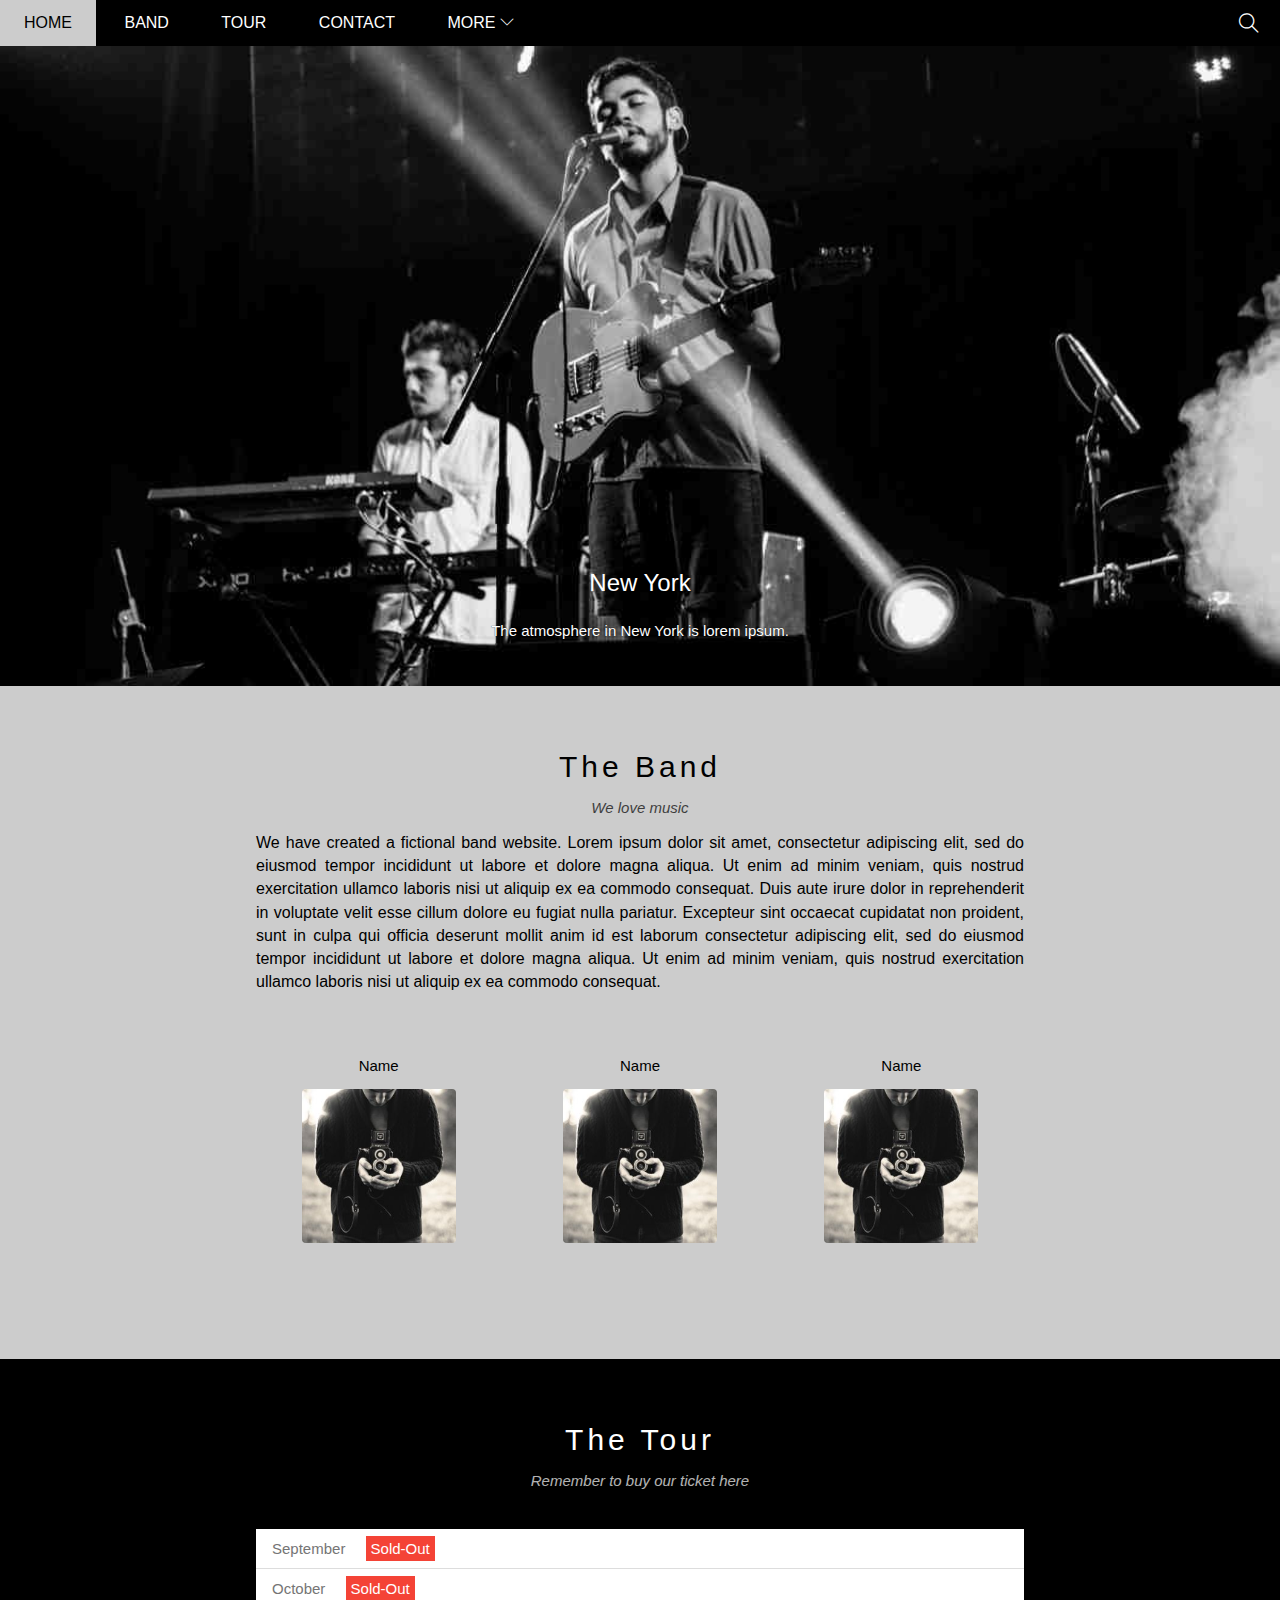
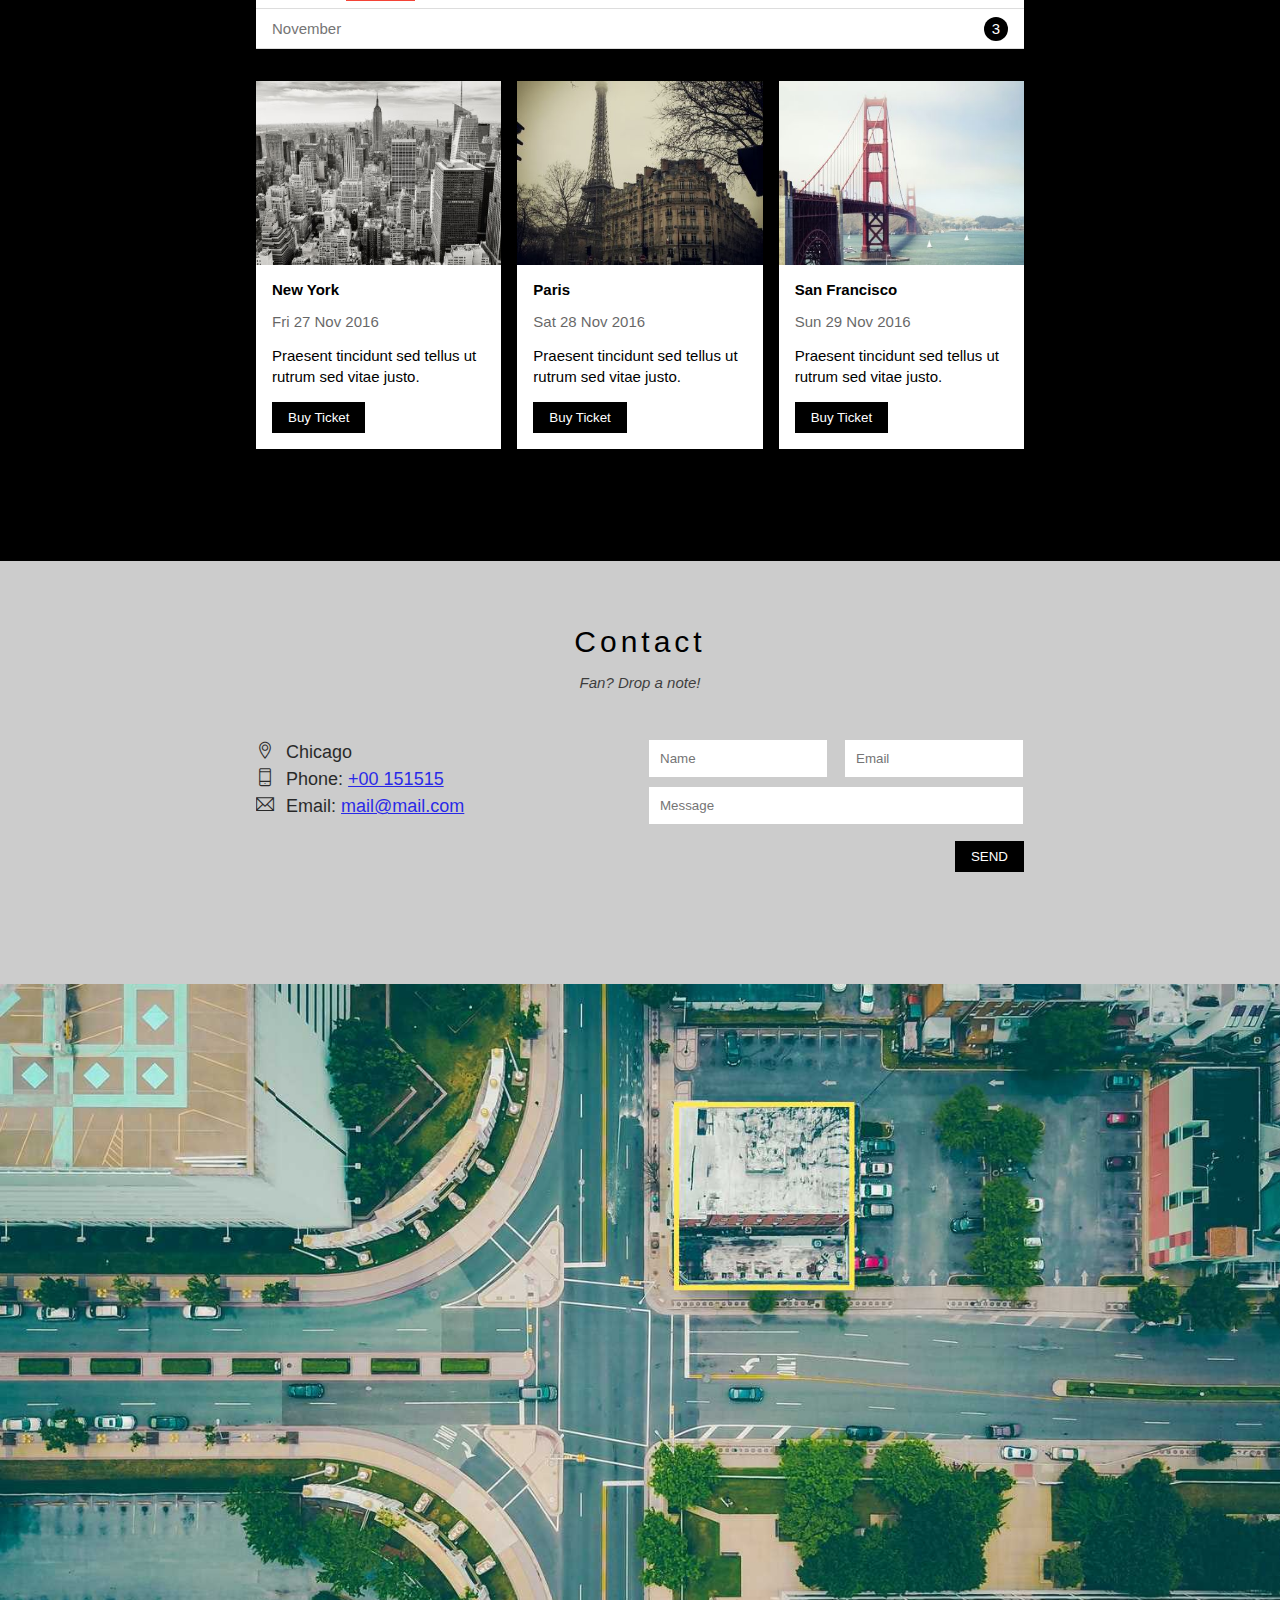
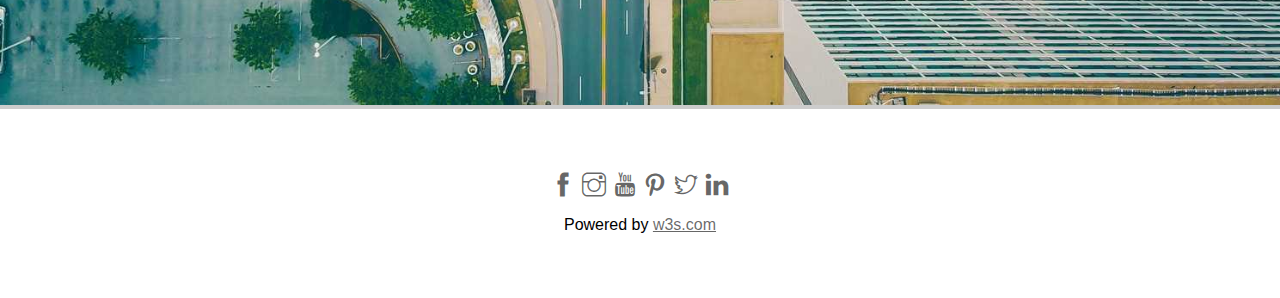
<file: index.html>
<!DOCTYPE html>
<html lang="en">
<head>
    <meta charset="UTF-8">
    <meta http-equiv="X-UA-Compatible" content="IE=edge">
    <meta name="viewport" content="width=device-width, initial-scale=1.0">
    <title>W3_BAND</title>
    <link rel="icon" type="image/png" href="/assets/img/favicon.png"/>
    <link rel="stylesheet" href="/assets/css/style.css">
    <link rel="stylesheet" href="/assets/css/responsive.css">
    <link rel="stylesheet" href="/assets/font/themify-icons/themify-icons.css">
</head>
<body>
    <div id="main">
        <div id="header">
            <!-- Begin: nav -->
            <ul id="nav">
                <li><a href="#">Home</a></li>
                <li><a href="#band">Band</a></li>
                <li><a href="#tour">Tour</a></li>
                <li><a href="#contact">Contact</a></li>
                <li>
                    <a href="#">
                        More
                        <i class="nav-arrow-down ti-angle-down"></i>
                    </a>
                    <ul class="subnav">
                        <li><a href="#">Merchandise</a></li>
                        <li><a href="#">Extras</a></li>
                        <li><a href="#">Media</a></li>
                    </ul>
                </li>
            </ul>
            <!-- End: Nav -->

            <!-- Begin: Search Button -->
            <div class="search-btn">
                <i class="search-icon ti-search"></i>
            </div>
            <!-- End: Search Button -->

            <!-- Mobile Menu Button -->
            <div id="mobile-menu" class="mobile-menu-btn">
                <i class="menu-icon ti-menu"></i>
            </div>
            <!-- Mobile Menu Button End -->
        </div>
        
        <div id="slider">
            <div class="text-content">
                <h2 class="text-heading">
                    New York
                </h2>
                <div class="text-description">
                    The atmosphere in New York is lorem ipsum.
                </div>
            </div>
        </div>

        <div id="content">
            <!-- About section -->
            <div id="band" class="content-section">
                <h2 class="section-heading">The Band</h2>
                <p class="section-sub-heading">We love music</p>
                <p class="about-text">
                    We have created a fictional band website. Lorem ipsum dolor sit amet, consectetur adipiscing elit, sed do eiusmod tempor incididunt ut labore et dolore magna aliqua. Ut enim ad minim veniam, quis nostrud exercitation ullamco laboris nisi ut aliquip ex ea commodo consequat. Duis aute irure dolor in reprehenderit in voluptate velit esse cillum dolore eu fugiat nulla pariatur. Excepteur sint occaecat cupidatat non proident, sunt in culpa qui officia deserunt mollit anim id est laborum consectetur adipiscing elit, sed do eiusmod tempor incididunt ut labore et dolore magna aliqua. Ut enim ad minim veniam, quis nostrud exercitation ullamco laboris nisi ut aliquip ex ea commodo consequat.
                </p>
                <div class="row member-list">
                    <!-- Mem 1 -->
                    <div class="col col-third s-col-full mt-32 text-center">
                        <p class="member-name">Name</p>
                        <img src="/assets/img/band/member1.jpg" alt="Name" class="member-img">
                    </div>

                    <!-- Mem 2 -->
                    <div class="col col-third s-col-full mt-32 text-center">
                        <p class="member-name">Name</p>
                        <img src="/assets/img/band/member1.jpg" alt="Name" class="member-img">
                    </div>

                    <!-- Mem 3 -->
                    <div class="col col-third s-col-full mt-32 text-center">
                        <p class="member-name">Name</p>
                        <img src="/assets/img/band/member1.jpg" alt="Name" class="member-img">
                    </div>
                    <div class="clear"></div>
                </div>
            </div>
            <!-- End About Section -->

            <!-- Tour Section -->
            <div id="tour" class="tour-section">
                <div class="content-section">
                    <h2 class="section-heading text-white">The Tour</h2>
                    <p class="section-sub-heading text-white">Remember to buy our ticket here</p>
                    <ul class="ticket-list">
                        <li>September <span class="sold-out">Sold-Out</span></li>
                        <li>October <span class="sold-out">Sold-Out</span></li>
                        <li>November <span class="quantity">3</span></li>
                    </ul>

                    <!-- Places -->
                    <div class="row places-list">
                        <div class="col col-third s-col-full mt-16">
                            <img src="/assets/img/places/places1.jpg" alt="New York" class="place-img">
                            <div class="place-body">
                                <h3 class="place-heading">
                                    New York
                                </h3>
                                <p class="place-time">
                                    Fri 27 Nov 2016
                                </p>
                                <p class="place-desc">
                                    Praesent tincidunt sed tellus ut rutrum sed vitae justo.
                                </p>
                                <button class="btn s-full-width js-buy-ticket">Buy Ticket</button>
                            </div>
                        </div>
                        
                        <div class="col col-third s-col-full mt-16">
                            <img src="/assets/img/places/places2.jpg" alt="New York" class="place-img">
                            <div class="place-body">
                                <h3 class="place-heading">
                                    Paris
                                </h3>
                                <p class="place-time">
                                    Sat 28 Nov 2016
                                </p>
                                <p class="place-desc">
                                    Praesent tincidunt sed tellus ut rutrum sed vitae justo.
                                </p>
                                <button class="btn s-full-width js-buy-ticket">Buy Ticket</button>
                            </div>
                        </div>

                        <div class="col col-third s-col-full mt-16">
                            <img src="/assets/img/places/places3.jpg" alt="New York" class="place-img">
                            <div class="place-body">
                                <h3 class="place-heading">
                                    San Francisco
                                </h3>
                                <p class="place-time">
                                    Sun 29 Nov 2016
                                </p>
                                <p class="place-desc">
                                    Praesent tincidunt sed tellus ut rutrum sed vitae justo.
                                </p>
                                <button class="btn s-full-width js-buy-ticket">Buy Ticket</button>
                            </div>
                        </div>
                        <div class="clear"></div>
                    </div>
                    
                </div> 
            </div>
            <!-- End Tour Section -->
            
            <!-- Contact Section -->
            <div id="contact" class="content-section">
                <h2 class="section-heading">Contact</h2>
                <p class="section-sub-heading">Fan? Drop a note!</p>

                <div class="row contact-content">
                    <div class="col col-half s-col-full contact-info">
                        <p><i class="ti-location-pin"></i>Chicago</p>
                        <p><i class="ti-mobile"></i>Phone: <a href="tel:+00 151515">+00 151515</a></p>
                        <p><i class="ti-email"></i>Email: <a href="mailto:mail@mail.com">mail@mail.com</a></p>
                    </div>
                    <div class="col col-half s-col-full contact-form">
                        <form action="">
                            <div class="row">
                                <div class="col col-half s-col-full">
                                    <input type="text" name="" id="" placeholder="Name" required class="form-control">
                                </div>
                                <div class="col col-half s-col-full s-mt-8">
                                    <input type="email" name="" id="" placeholder="Email" required class="form-control">
                                </div>
                            </div>
                            
                            <div class="row mt-8">
                                <div class="col col-full">
                                    <input type="text" name="" id="" placeholder="Message" required class="form-control">
                                </div>
                            </div>
                            <input class="contact-submit-btn btn pull-right s-full-width mt-16" type="submit" value="SEND">
                        </form>
                    </div>
                </div>
            </div>
            <!-- End Contact Section -->

            <!-- Map Section -->
            <div class="map-section">
                <img src="/assets/img/map.jpg" alt="Map">
            </div>
            <!-- End Map Section -->
        </div>

        <div id="footer">
            <div class="socials-list">
                <a href="">
                    <i class="ti-facebook"></i>
                </a>
                <a href="">
                    <i class="ti-instagram"></i>
                </a>
                <a href="">
                    <i class="ti-youtube"></i>
                </a>
                <a href="">
                    <i class="ti-pinterest"></i>
                </a>
                <a href="">
                    <i class="ti-twitter"></i>
                </a>
                <a href="">
                    <i class="ti-linkedin"></i>
                </a>
            </div>

            <p class="copy-right">
                Powered by
                <a href="">w3s.com</a>
            </p>
        </div>  
    </div>

    <div class="modal js-modal">
        <div class="modal-container js-modal-container">
            <div class="modal-close js-modal-close">
                <i class="ti-close"></i>
            </div>

            <header class="modal-header">
                <i class="modal-heading-icon ti-bag"></i>
                Tickets
            </header>

            <div class="modal-body">
                <label for="ticket-quantity" class="modal-label">
                    <i class="ti-shopping-cart"></i>
                    Tickets, $15 per person
                </label>
                <input id="ticket-quantity" type="text" class="modal-input" placeholder="How many?">

                <label for="ticket-email" class="modal-label">
                    <i class="ti-user"></i>
                    Send to
                </label>
                <input id="ticket-email" type="email" class="modal-input" placeholder="Enter Email">

                <button id="buy-ticket">
                    Pay 
                    <i class="ti-check"></i>
                </button>
            </div>
            
            <footer class="modal-footer">
                <p class="modal-help">Need <a href="">help?</a></p>
            </footer>
        </div>
    </div>

    <!-- Open and Close modal JS -->
    <script>
        const buyBtns = document.querySelectorAll('.js-buy-ticket')
        const modal = document.querySelector('.js-modal')
        const modalContainer = document.querySelector('.js-modal-container')
        const modalClose = document.querySelector('.js-modal-close')

        //Hàm hiển thị form modal mua vé (add thêm class open)
        function showBuyTickets(){
            modal.classList.add('open')
        }


        //Hàm ẩn form modal mua vé (remove class open)
        function HideBuyTickets(){
            modal.classList.remove('open')
        }

        for (const buyBtn of buyBtns) {
            buyBtn.addEventListener('click',showBuyTickets)
        }

        modalClose.addEventListener('click',HideBuyTickets)

        modal.addEventListener('click',HideBuyTickets)

        modalContainer.addEventListener('click',function(event) {
            event.stopPropagation()
        })
    </script>

    <!-- Mobile: open menu -->
    <script>
        var header = document.getElementById('header');
        var mobileMenu = document.getElementById('mobile-menu');
        
        var headerHeight = header.clientHeight;


        //Đóng mở mobile menu
        mobileMenu.onclick = function () {
            var isClosed = header.clientHeight === headerHeight;
            if (isClosed) {
                header.style.height = 'auto';
            } else {
                header.style.height = null;
            }

        }

        //Tự động đóng khi chọn 1 item trên menu
        var menuItems = document.querySelectorAll('#nav li a[href*="#"]');
        for (var i = 0; i < menuItems.length ; i++) {
            var menuItem = menuItems[i];
            
            
            menuItem.onclick = function(event) {
                var isParentMenu = (this.nextElementSibling && 
                                   this.nextElementSibling.classList.contains('subnav'));
                if (isParentMenu) {
                    event.preventDefault();
                } else {
                    header.style.height = null;
                }
            }
        }
    </script>
</body>
</html>
</file>
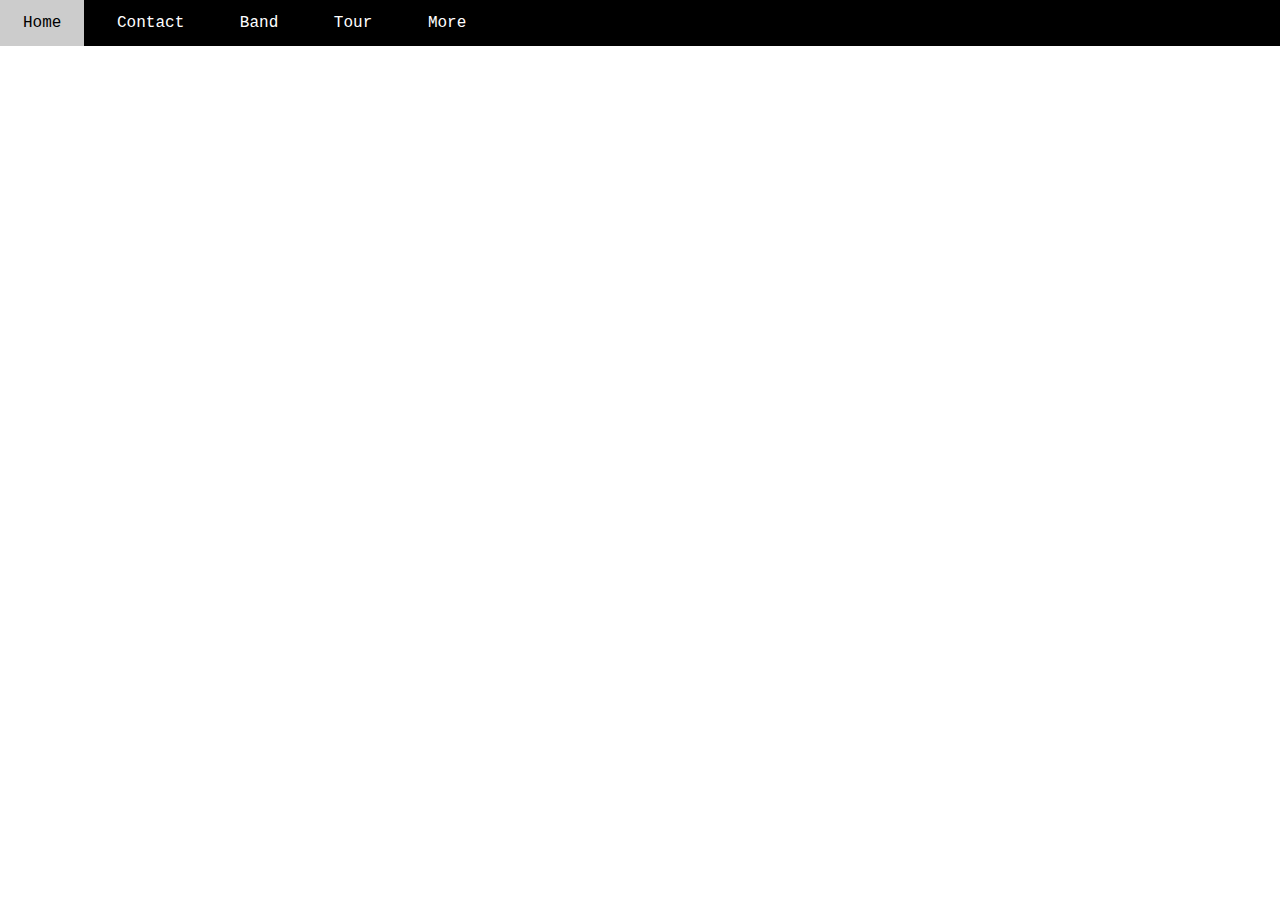
<file: practice/index.html>
<!DOCTYPE html>
<html lang="en">
<head>
    <meta charset="UTF-8">
    <meta http-equiv="X-UA-Compatible" content="IE=edge">
    <meta name="viewport" content="width=device-width, initial-scale=1.0">
    <title>Document</title>
    <link rel="stylesheet" href="./assets/css/style.css">
</head>
<body>
    <div id="main">
        <div id="header">
            <div id="nav">
                <li><a href="">Home</a></li>
                <li><a href="">Contact</a></li>
                <li><a href="">Band</a></li>
                <li><a href="">Tour</a></li>
                <li><a href="">More</a></li>
            </div>
        </div>

        <div id="slider">

        </div>

        <div id="content">

        </div>

        <div id="footer">

        </div>

    </div>
</body>
</html>
</file>
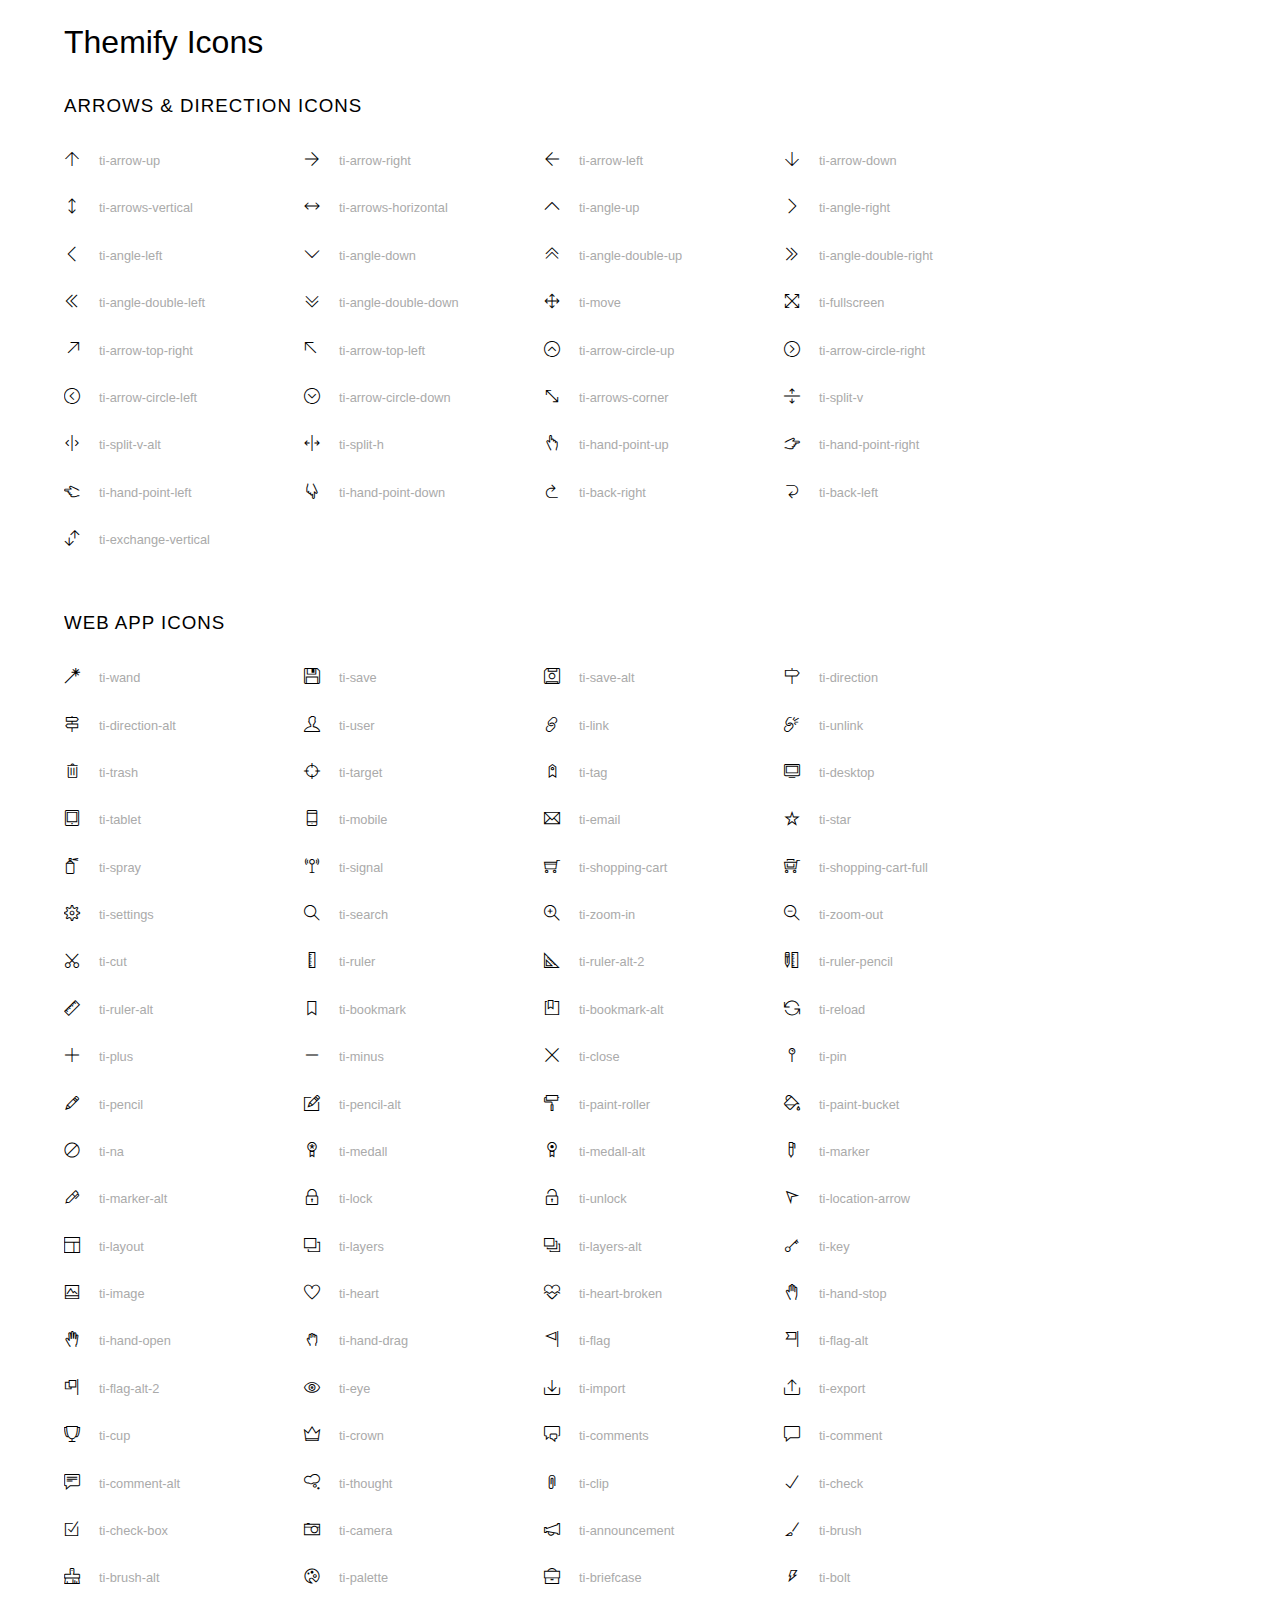
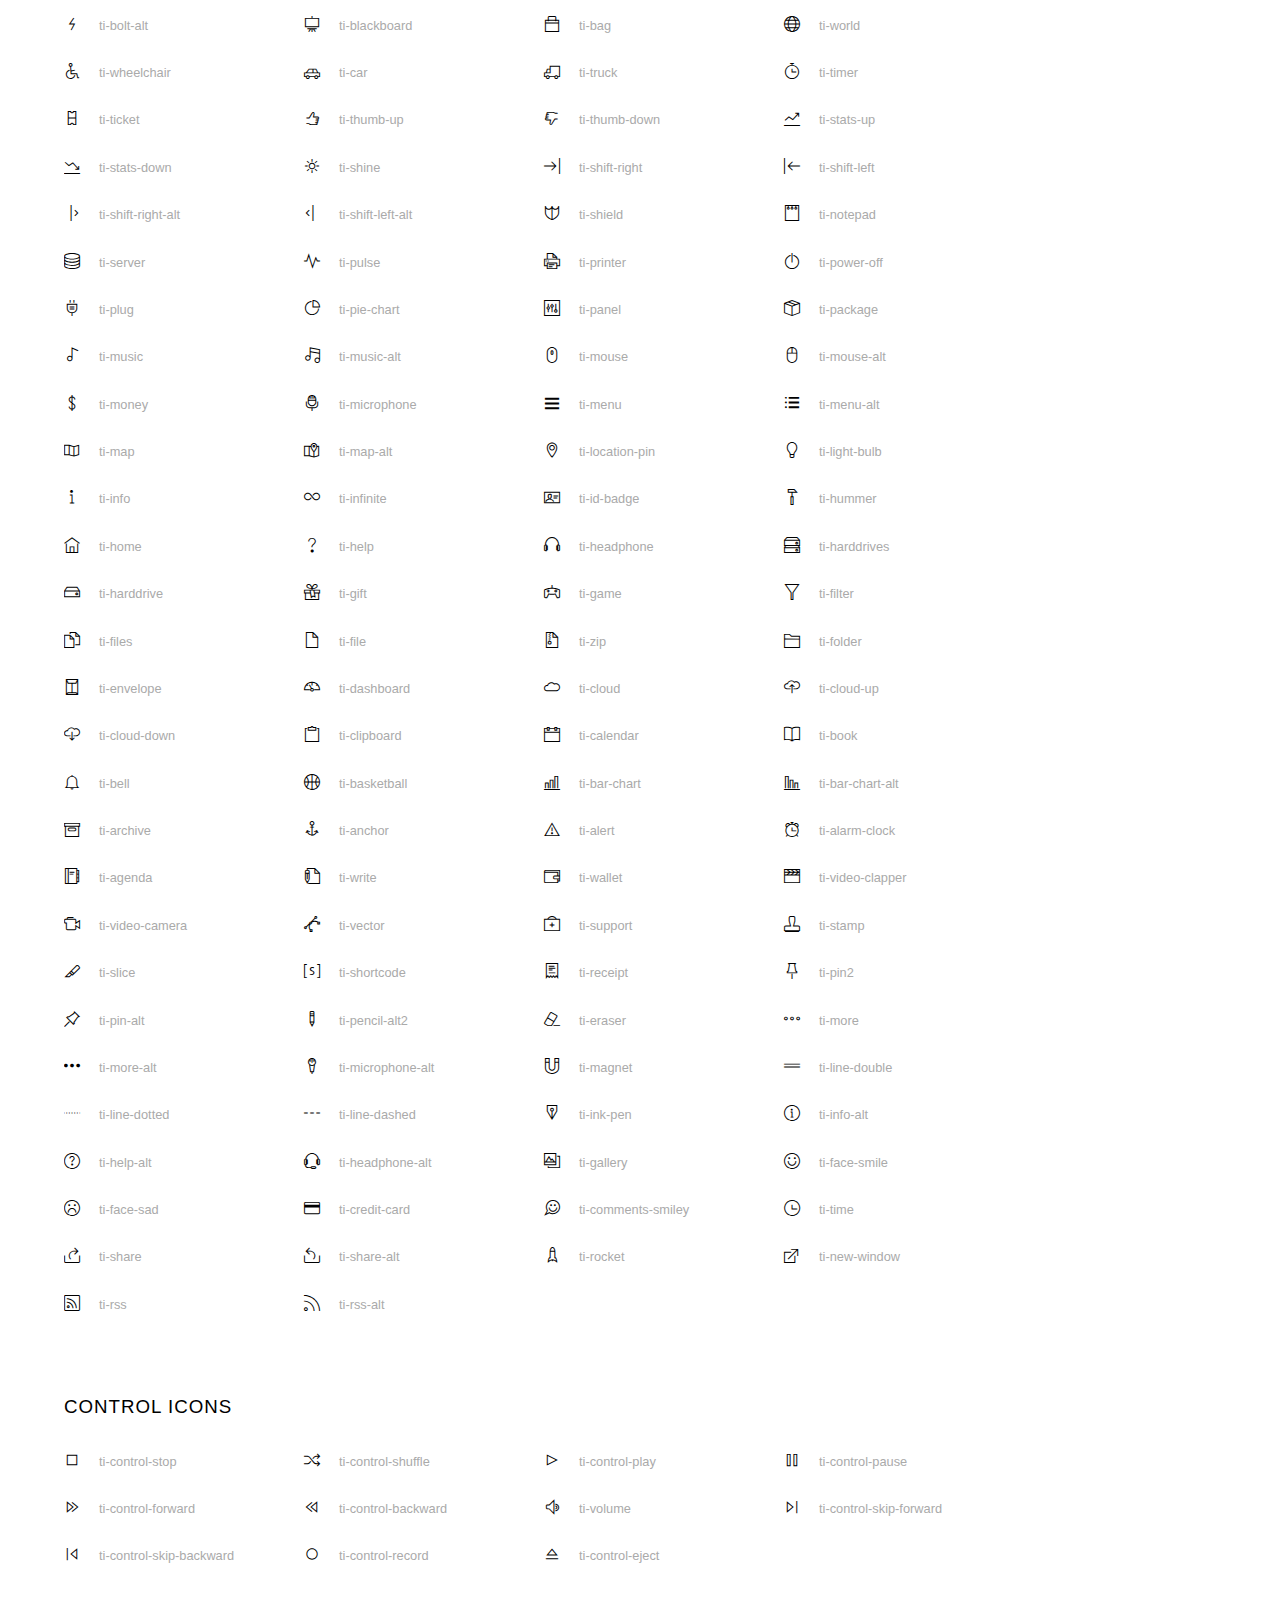
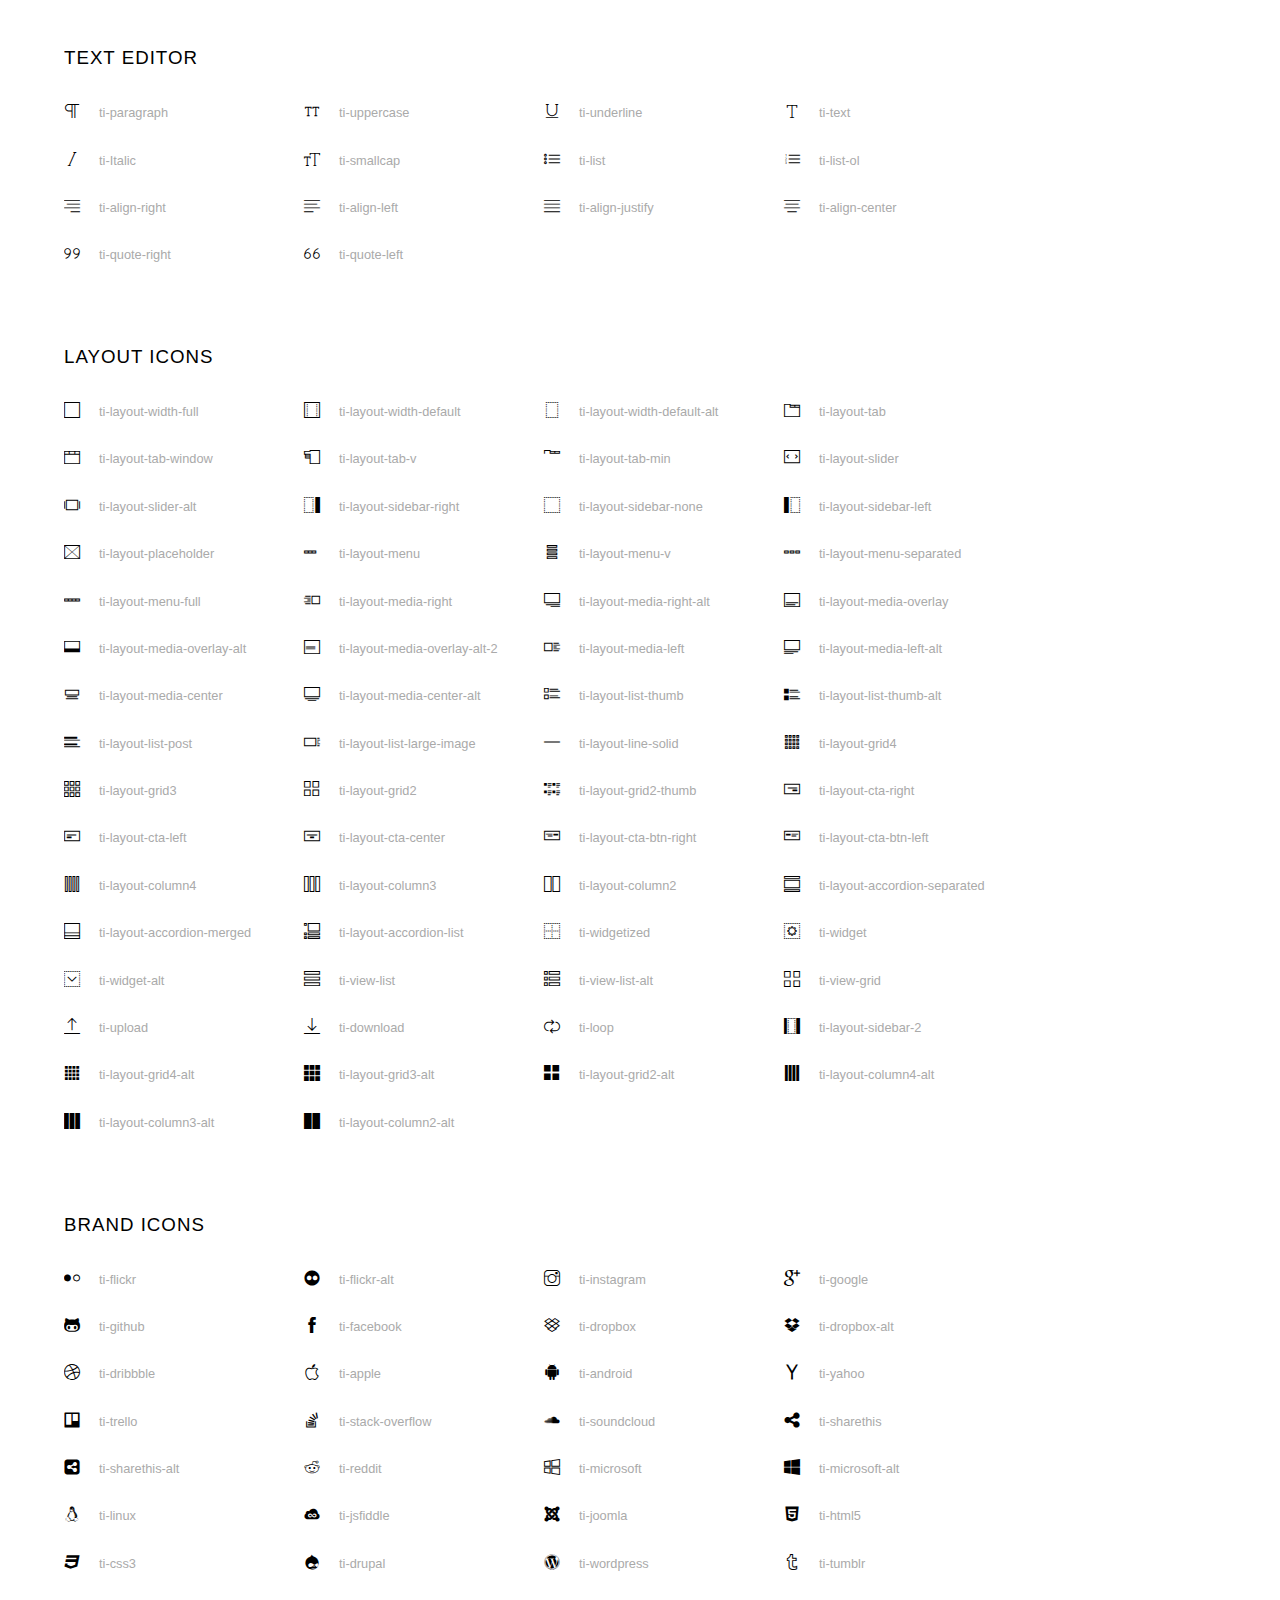
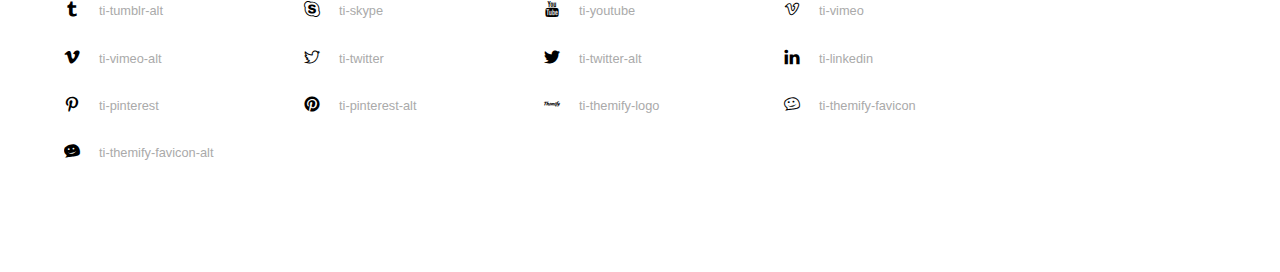
<file: assets/font/themify-icons/index.html>
<!doctype html>
<html>
<head>
	<meta charset="utf-8">
	<title>Themify Icon Font</title>
	<meta name="viewport" content="width=device-width">
	<link rel="stylesheet" href="demo-files/demo.css">
	<link rel="stylesheet" href="themify-icons.css">
	<!--[if lt IE 8]><!-->
	<link rel="stylesheet" href="ie7/ie7.css">
	<!--<![endif]-->
</head>
<body>
	<h1>Themify Icons</h1>

	<div class="icon-section">

		<div class="icon-section">
			<h3>Arrows &amp; Direction Icons </h3>

			<div class="icon-container">
				<span class="ti-arrow-up"></span><span class="icon-name"> ti-arrow-up</span>
			</div>
			<div class="icon-container">
				<span class="ti-arrow-right"></span><span class="icon-name"> ti-arrow-right</span>
			</div>
			<div class="icon-container">
				<span class="ti-arrow-left"></span><span class="icon-name"> ti-arrow-left</span>
			</div>
			<div class="icon-container">
				<span class="ti-arrow-down"></span><span class="icon-name"> ti-arrow-down</span>
			</div>
			<div class="icon-container">
				<span class="ti-arrows-vertical"></span><span class="icon-name"> ti-arrows-vertical</span>
			</div>
			<div class="icon-container">
				<span class="ti-arrows-horizontal"></span><span class="icon-name"> ti-arrows-horizontal</span>
			</div>
			<div class="icon-container">
				<span class="ti-angle-up"></span><span class="icon-name"> ti-angle-up</span>
			</div>
			<div class="icon-container">
				<span class="ti-angle-right"></span><span class="icon-name"> ti-angle-right</span>
			</div>
			<div class="icon-container">
				<span class="ti-angle-left"></span><span class="icon-name"> ti-angle-left</span>
			</div>
			<div class="icon-container">
				<span class="ti-angle-down"></span><span class="icon-name"> ti-angle-down</span>
			</div>	
			<div class="icon-container">
				<span class="ti-angle-double-up"></span><span class="icon-name"> ti-angle-double-up</span>
			</div>
			<div class="icon-container">
				<span class="ti-angle-double-right"></span><span class="icon-name"> ti-angle-double-right</span>
			</div>
			<div class="icon-container">
				<span class="ti-angle-double-left"></span><span class="icon-name"> ti-angle-double-left</span>
			</div>
			<div class="icon-container">
				<span class="ti-angle-double-down"></span><span class="icon-name"> ti-angle-double-down</span>
			</div>					
			<div class="icon-container">
				<span class="ti-move"></span><span class="icon-name"> ti-move</span>
			</div>
			<div class="icon-container">
				<span class="ti-fullscreen"></span><span class="icon-name"> ti-fullscreen</span>
			</div>
			<div class="icon-container">
				<span class="ti-arrow-top-right"></span><span class="icon-name"> ti-arrow-top-right</span>
			</div>
			<div class="icon-container">
				<span class="ti-arrow-top-left"></span><span class="icon-name"> ti-arrow-top-left</span>
			</div>
			<div class="icon-container">
				<span class="ti-arrow-circle-up"></span><span class="icon-name"> ti-arrow-circle-up</span>
			</div>
			<div class="icon-container">
				<span class="ti-arrow-circle-right"></span><span class="icon-name"> ti-arrow-circle-right</span>
			</div>
			<div class="icon-container">
				<span class="ti-arrow-circle-left"></span><span class="icon-name"> ti-arrow-circle-left</span>
			</div>
			<div class="icon-container">
				<span class="ti-arrow-circle-down"></span><span class="icon-name"> ti-arrow-circle-down</span>
			</div>
			<div class="icon-container">
				<span class="ti-arrows-corner"></span><span class="icon-name"> ti-arrows-corner</span>
			</div>
			<div class="icon-container">
				<span class="ti-split-v"></span><span class="icon-name"> ti-split-v</span>
			</div>

			<div class="icon-container">
				<span class="ti-split-v-alt"></span><span class="icon-name"> ti-split-v-alt</span>
			</div>
			<div class="icon-container">
				<span class="ti-split-h"></span><span class="icon-name"> ti-split-h</span>
			</div>
			<div class="icon-container">
				<span class="ti-hand-point-up"></span><span class="icon-name"> ti-hand-point-up</span>
			</div>
			<div class="icon-container">
				<span class="ti-hand-point-right"></span><span class="icon-name"> ti-hand-point-right</span>
			</div>
			<div class="icon-container">
				<span class="ti-hand-point-left"></span><span class="icon-name"> ti-hand-point-left</span>
			</div>
			<div class="icon-container">
				<span class="ti-hand-point-down"></span><span class="icon-name"> ti-hand-point-down</span>
			</div>
			<div class="icon-container">
				<span class="ti-back-right"></span><span class="icon-name"> ti-back-right</span>
			</div>
			<div class="icon-container">
				<span class="ti-back-left"></span><span class="icon-name"> ti-back-left</span>
			</div>
			<div class="icon-container">
				<span class="ti-exchange-vertical"></span><span class="icon-name"> ti-exchange-vertical</span>
			</div>

		</div> <!-- Arrows Icons -->



		<h3>Web App Icons</h3>
		
		<div class="icon-section">

			<div class="icon-container">
				<span class="ti-wand"></span><span class="icon-name"> ti-wand</span>
			</div>
			<div class="icon-container">
				<span class="ti-save"></span><span class="icon-name"> ti-save</span>
			</div>
			<div class="icon-container">
				<span class="ti-save-alt"></span><span class="icon-name"> ti-save-alt</span>
			</div>

			<div class="icon-container">
				<span class="ti-direction"></span><span class="icon-name"> ti-direction</span>
			</div>
			<div class="icon-container">
				<span class="ti-direction-alt"></span><span class="icon-name"> ti-direction-alt</span>
			</div>
			<div class="icon-container">
				<span class="ti-user"></span><span class="icon-name"> ti-user</span>
			</div>
			<div class="icon-container">
				<span class="ti-link"></span><span class="icon-name"> ti-link</span>
			</div>
			<div class="icon-container">
				<span class="ti-unlink"></span><span class="icon-name"> ti-unlink</span>
			</div>
			<div class="icon-container">
				<span class="ti-trash"></span><span class="icon-name"> ti-trash</span>
			</div>
			<div class="icon-container">
				<span class="ti-target"></span><span class="icon-name"> ti-target</span>
			</div>
			<div class="icon-container">
				<span class="ti-tag"></span><span class="icon-name"> ti-tag</span>
			</div>
			<div class="icon-container">
				<span class="ti-desktop"></span><span class="icon-name"> ti-desktop</span>
			</div>
			<div class="icon-container">
				<span class="ti-tablet"></span><span class="icon-name"> ti-tablet</span>
			</div>
			<div class="icon-container">
				<span class="ti-mobile"></span><span class="icon-name"> ti-mobile</span>
			</div>
			<div class="icon-container">
				<span class="ti-email"></span><span class="icon-name"> ti-email</span>
			</div>	
			<div class="icon-container">
				<span class="ti-star"></span><span class="icon-name"> ti-star</span>
			</div>
			<div class="icon-container">
				<span class="ti-spray"></span><span class="icon-name"> ti-spray</span>
			</div>
			<div class="icon-container">
				<span class="ti-signal"></span><span class="icon-name"> ti-signal</span>
			</div>
			<div class="icon-container">
				<span class="ti-shopping-cart"></span><span class="icon-name"> ti-shopping-cart</span>
			</div>
			<div class="icon-container">
				<span class="ti-shopping-cart-full"></span><span class="icon-name"> ti-shopping-cart-full</span>
			</div>
			<div class="icon-container">
				<span class="ti-settings"></span><span class="icon-name"> ti-settings</span>
			</div>
			<div class="icon-container">
				<span class="ti-search"></span><span class="icon-name"> ti-search</span>
			</div>
			<div class="icon-container">
				<span class="ti-zoom-in"></span><span class="icon-name"> ti-zoom-in</span>
			</div>
			<div class="icon-container">
				<span class="ti-zoom-out"></span><span class="icon-name"> ti-zoom-out</span>
			</div>
			<div class="icon-container">
				<span class="ti-cut"></span><span class="icon-name"> ti-cut</span>
			</div>
			<div class="icon-container">
				<span class="ti-ruler"></span><span class="icon-name"> ti-ruler</span>
			</div>
			<div class="icon-container">
				<span class="ti-ruler-alt-2"></span><span class="icon-name"> ti-ruler-alt-2</span>
			</div>			
			<div class="icon-container">
				<span class="ti-ruler-pencil"></span><span class="icon-name"> ti-ruler-pencil</span>
			</div>
			<div class="icon-container">
				<span class="ti-ruler-alt"></span><span class="icon-name"> ti-ruler-alt</span>
			</div>
			<div class="icon-container">
				<span class="ti-bookmark"></span><span class="icon-name"> ti-bookmark</span>
			</div>
			<div class="icon-container">
				<span class="ti-bookmark-alt"></span><span class="icon-name"> ti-bookmark-alt</span>
			</div>
			<div class="icon-container">
				<span class="ti-reload"></span><span class="icon-name"> ti-reload</span>
			</div>
			<div class="icon-container">
				<span class="ti-plus"></span><span class="icon-name"> ti-plus</span>
			</div>
			<div class="icon-container">
				<span class="ti-minus"></span><span class="icon-name"> ti-minus</span>
			</div>
			<div class="icon-container">
				<span class="ti-close"></span><span class="icon-name"> ti-close</span>
			</div>			
			<div class="icon-container">
				<span class="ti-pin"></span><span class="icon-name"> ti-pin</span>
			</div>
			<div class="icon-container">
				<span class="ti-pencil"></span><span class="icon-name"> ti-pencil</span>
			</div>
					
		  	<div class="icon-container">
				<span class="ti-pencil-alt"></span><span class="icon-name"> ti-pencil-alt</span>
			</div>
			<div class="icon-container">
				<span class="ti-paint-roller"></span><span class="icon-name"> ti-paint-roller</span>
			</div>
			<div class="icon-container">
				<span class="ti-paint-bucket"></span><span class="icon-name"> ti-paint-bucket</span>
			</div>
			<div class="icon-container">
				<span class="ti-na"></span><span class="icon-name"> ti-na</span>
			</div>
			<div class="icon-container">
				<span class="ti-medall"></span><span class="icon-name"> ti-medall</span>
			</div>
			<div class="icon-container">
				<span class="ti-medall-alt"></span><span class="icon-name"> ti-medall-alt</span>
			</div>
			<div class="icon-container">
				<span class="ti-marker"></span><span class="icon-name"> ti-marker</span>
			</div>
			<div class="icon-container">
				<span class="ti-marker-alt"></span><span class="icon-name"> ti-marker-alt</span>
			</div>

			<div class="icon-container">
				<span class="ti-lock"></span><span class="icon-name"> ti-lock</span>
			</div>
			<div class="icon-container">
				<span class="ti-unlock"></span><span class="icon-name"> ti-unlock</span>
			</div>
			<div class="icon-container">
				<span class="ti-location-arrow"></span><span class="icon-name"> ti-location-arrow</span>
			</div>
			<div class="icon-container">
				<span class="ti-layout"></span><span class="icon-name"> ti-layout</span>
			</div>
			<div class="icon-container">
				<span class="ti-layers"></span><span class="icon-name"> ti-layers</span>
			</div>
			<div class="icon-container">
				<span class="ti-layers-alt"></span><span class="icon-name"> ti-layers-alt</span>
			</div>
			<div class="icon-container">
				<span class="ti-key"></span><span class="icon-name"> ti-key</span>
			</div>
			<div class="icon-container">
				<span class="ti-image"></span><span class="icon-name"> ti-image</span>
			</div>
			<div class="icon-container">
				<span class="ti-heart"></span><span class="icon-name"> ti-heart</span>
			</div>
			<div class="icon-container">
				<span class="ti-heart-broken"></span><span class="icon-name"> ti-heart-broken</span>
			</div>
			<div class="icon-container">
				<span class="ti-hand-stop"></span><span class="icon-name"> ti-hand-stop</span>
			</div>
			<div class="icon-container">
				<span class="ti-hand-open"></span><span class="icon-name"> ti-hand-open</span>
			</div>
			<div class="icon-container">
				<span class="ti-hand-drag"></span><span class="icon-name"> ti-hand-drag</span>
			</div>
			<div class="icon-container">
				<span class="ti-flag"></span><span class="icon-name"> ti-flag</span>
			</div>
			<div class="icon-container">
				<span class="ti-flag-alt"></span><span class="icon-name"> ti-flag-alt</span>
			</div>
			<div class="icon-container">
				<span class="ti-flag-alt-2"></span><span class="icon-name"> ti-flag-alt-2</span>
			</div>
			<div class="icon-container">
				<span class="ti-eye"></span><span class="icon-name"> ti-eye</span>
			</div>
			<div class="icon-container">
				<span class="ti-import"></span><span class="icon-name"> ti-import</span>
			</div>			
			<div class="icon-container">
				<span class="ti-export"></span><span class="icon-name"> ti-export</span>
			</div>
			<div class="icon-container">
				<span class="ti-cup"></span><span class="icon-name"> ti-cup</span>
			</div>
			<div class="icon-container">
				<span class="ti-crown"></span><span class="icon-name"> ti-crown</span>
			</div>
			<div class="icon-container">
				<span class="ti-comments"></span><span class="icon-name"> ti-comments</span>
			</div>
			<div class="icon-container">
				<span class="ti-comment"></span><span class="icon-name"> ti-comment</span>
			</div>
			<div class="icon-container">
				<span class="ti-comment-alt"></span><span class="icon-name"> ti-comment-alt</span>
			</div>
			<div class="icon-container">
				<span class="ti-thought"></span><span class="icon-name"> ti-thought</span>
			</div>			
			<div class="icon-container">
				<span class="ti-clip"></span><span class="icon-name"> ti-clip</span>
			</div>

			<div class="icon-container">
				<span class="ti-check"></span><span class="icon-name"> ti-check</span>
			</div>
			<div class="icon-container">
				<span class="ti-check-box"></span><span class="icon-name"> ti-check-box</span>
			</div>
			<div class="icon-container">
				<span class="ti-camera"></span><span class="icon-name"> ti-camera</span>
			</div>
			<div class="icon-container">
				<span class="ti-announcement"></span><span class="icon-name"> ti-announcement</span>
			</div>
			<div class="icon-container">
				<span class="ti-brush"></span><span class="icon-name"> ti-brush</span>
			</div>
			<div class="icon-container">
				<span class="ti-brush-alt"></span><span class="icon-name"> ti-brush-alt</span>
			</div>
			<div class="icon-container">
				<span class="ti-palette"></span><span class="icon-name"> ti-palette</span>
			</div>			
			<div class="icon-container">
				<span class="ti-briefcase"></span><span class="icon-name"> ti-briefcase</span>
			</div>
			<div class="icon-container">
				<span class="ti-bolt"></span><span class="icon-name"> ti-bolt</span>
			</div>
			<div class="icon-container">
				<span class="ti-bolt-alt"></span><span class="icon-name"> ti-bolt-alt</span>
			</div>
			<div class="icon-container">
				<span class="ti-blackboard"></span><span class="icon-name"> ti-blackboard</span>
			</div>
			<div class="icon-container">
				<span class="ti-bag"></span><span class="icon-name"> ti-bag</span>
			</div>
			<div class="icon-container">
				<span class="ti-world"></span><span class="icon-name"> ti-world</span>
			</div>
			<div class="icon-container">
				<span class="ti-wheelchair"></span><span class="icon-name"> ti-wheelchair</span>
			</div>
			<div class="icon-container">
				<span class="ti-car"></span><span class="icon-name"> ti-car</span>
			</div>
			<div class="icon-container">
				<span class="ti-truck"></span><span class="icon-name"> ti-truck</span>
			</div>
			<div class="icon-container">
				<span class="ti-timer"></span><span class="icon-name"> ti-timer</span>
			</div>
			<div class="icon-container">
				<span class="ti-ticket"></span><span class="icon-name"> ti-ticket</span>
			</div>
			<div class="icon-container">
				<span class="ti-thumb-up"></span><span class="icon-name"> ti-thumb-up</span>
			</div>
			<div class="icon-container">
				<span class="ti-thumb-down"></span><span class="icon-name"> ti-thumb-down</span>
			</div>

			<div class="icon-container">
				<span class="ti-stats-up"></span><span class="icon-name"> ti-stats-up</span>
			</div>
			<div class="icon-container">
				<span class="ti-stats-down"></span><span class="icon-name"> ti-stats-down</span>
			</div>
			<div class="icon-container">
				<span class="ti-shine"></span><span class="icon-name"> ti-shine</span>
			</div>
			<div class="icon-container">
				<span class="ti-shift-right"></span><span class="icon-name"> ti-shift-right</span>
			</div>
			<div class="icon-container">
				<span class="ti-shift-left"></span><span class="icon-name"> ti-shift-left</span>
			</div>

			<div class="icon-container">
				<span class="ti-shift-right-alt"></span><span class="icon-name"> ti-shift-right-alt</span>
			</div>
			<div class="icon-container">
				<span class="ti-shift-left-alt"></span><span class="icon-name"> ti-shift-left-alt</span>
			</div>
			<div class="icon-container">
				<span class="ti-shield"></span><span class="icon-name"> ti-shield</span>
			</div>
			<div class="icon-container">
				<span class="ti-notepad"></span><span class="icon-name"> ti-notepad</span>
			</div>
			<div class="icon-container">
				<span class="ti-server"></span><span class="icon-name"> ti-server</span>
			</div>

			<div class="icon-container">
				<span class="ti-pulse"></span><span class="icon-name"> ti-pulse</span>
			</div>
			<div class="icon-container">
				<span class="ti-printer"></span><span class="icon-name"> ti-printer</span>
			</div>
			<div class="icon-container">
				<span class="ti-power-off"></span><span class="icon-name"> ti-power-off</span>
			</div>
			<div class="icon-container">
				<span class="ti-plug"></span><span class="icon-name"> ti-plug</span>
			</div>
			<div class="icon-container">
				<span class="ti-pie-chart"></span><span class="icon-name"> ti-pie-chart</span>
			</div>

			<div class="icon-container">
				<span class="ti-panel"></span><span class="icon-name"> ti-panel</span>
			</div>
			<div class="icon-container">
				<span class="ti-package"></span><span class="icon-name"> ti-package</span>
			</div>
			<div class="icon-container">
				<span class="ti-music"></span><span class="icon-name"> ti-music</span>
			</div>
			<div class="icon-container">
				<span class="ti-music-alt"></span><span class="icon-name"> ti-music-alt</span>
			</div>
			<div class="icon-container">
				<span class="ti-mouse"></span><span class="icon-name"> ti-mouse</span>
			</div>
			<div class="icon-container">
				<span class="ti-mouse-alt"></span><span class="icon-name"> ti-mouse-alt</span>
			</div>
			<div class="icon-container">
				<span class="ti-money"></span><span class="icon-name"> ti-money</span>
			</div>
			<div class="icon-container">
				<span class="ti-microphone"></span><span class="icon-name"> ti-microphone</span>
			</div>
			<div class="icon-container">
				<span class="ti-menu"></span><span class="icon-name"> ti-menu</span>
			</div>
			<div class="icon-container">
				<span class="ti-menu-alt"></span><span class="icon-name"> ti-menu-alt</span>
			</div>
			<div class="icon-container">
				<span class="ti-map"></span><span class="icon-name"> ti-map</span>
			</div>
			<div class="icon-container">
				<span class="ti-map-alt"></span><span class="icon-name"> ti-map-alt</span>
			</div>

			<div class="icon-container">
				<span class="ti-location-pin"></span><span class="icon-name"> ti-location-pin</span>
			</div>

			<div class="icon-container">
				<span class="ti-light-bulb"></span><span class="icon-name"> ti-light-bulb</span>
			</div>
			<div class="icon-container">
				<span class="ti-info"></span><span class="icon-name"> ti-info</span>
			</div>
			<div class="icon-container">
				<span class="ti-infinite"></span><span class="icon-name"> ti-infinite</span>
			</div>
			<div class="icon-container">
				<span class="ti-id-badge"></span><span class="icon-name"> ti-id-badge</span>
			</div>
			<div class="icon-container">
				<span class="ti-hummer"></span><span class="icon-name"> ti-hummer</span>
			</div>
			<div class="icon-container">
				<span class="ti-home"></span><span class="icon-name"> ti-home</span>
			</div>
			<div class="icon-container">
				<span class="ti-help"></span><span class="icon-name"> ti-help</span>
			</div>
			<div class="icon-container">
				<span class="ti-headphone"></span><span class="icon-name"> ti-headphone</span>
			</div>
			<div class="icon-container">
				<span class="ti-harddrives"></span><span class="icon-name"> ti-harddrives</span>
			</div>
			<div class="icon-container">
				<span class="ti-harddrive"></span><span class="icon-name"> ti-harddrive</span>
			</div>
			<div class="icon-container">
				<span class="ti-gift"></span><span class="icon-name"> ti-gift</span>
			</div>
			<div class="icon-container">
				<span class="ti-game"></span><span class="icon-name"> ti-game</span>
			</div>
			<div class="icon-container">
				<span class="ti-filter"></span><span class="icon-name"> ti-filter</span>
			</div>
			<div class="icon-container">
				<span class="ti-files"></span><span class="icon-name"> ti-files</span>
			</div>
			<div class="icon-container">
				<span class="ti-file"></span><span class="icon-name"> ti-file</span>
			</div>
			<div class="icon-container">
				<span class="ti-zip"></span><span class="icon-name"> ti-zip</span>
			</div>
			<div class="icon-container">
				<span class="ti-folder"></span><span class="icon-name"> ti-folder</span>
			</div>			
			<div class="icon-container">
				<span class="ti-envelope"></span><span class="icon-name"> ti-envelope</span>
			</div>


			<div class="icon-container">
				<span class="ti-dashboard"></span><span class="icon-name"> ti-dashboard</span>
			</div>
			<div class="icon-container">
				<span class="ti-cloud"></span><span class="icon-name"> ti-cloud</span>
			</div>
			<div class="icon-container">
				<span class="ti-cloud-up"></span><span class="icon-name"> ti-cloud-up</span>
			</div>
			<div class="icon-container">
				<span class="ti-cloud-down"></span><span class="icon-name"> ti-cloud-down</span>
			</div>
			<div class="icon-container">
				<span class="ti-clipboard"></span><span class="icon-name"> ti-clipboard</span>
			</div>
			<div class="icon-container">
				<span class="ti-calendar"></span><span class="icon-name"> ti-calendar</span>
			</div>
			<div class="icon-container">
				<span class="ti-book"></span><span class="icon-name"> ti-book</span>
			</div>
			<div class="icon-container">
				<span class="ti-bell"></span><span class="icon-name"> ti-bell</span>
			</div>
			<div class="icon-container">
				<span class="ti-basketball"></span><span class="icon-name"> ti-basketball</span>
			</div>
			<div class="icon-container">
				<span class="ti-bar-chart"></span><span class="icon-name"> ti-bar-chart</span>
			</div>
			<div class="icon-container">
				<span class="ti-bar-chart-alt"></span><span class="icon-name"> ti-bar-chart-alt</span>
			</div>


			<div class="icon-container">
				<span class="ti-archive"></span><span class="icon-name"> ti-archive</span>
			</div>
			<div class="icon-container">
				<span class="ti-anchor"></span><span class="icon-name"> ti-anchor</span>
			</div>

			<div class="icon-container">
				<span class="ti-alert"></span><span class="icon-name"> ti-alert</span>
			</div>
			<div class="icon-container">
				<span class="ti-alarm-clock"></span><span class="icon-name"> ti-alarm-clock</span>
			</div>
			<div class="icon-container">
				<span class="ti-agenda"></span><span class="icon-name"> ti-agenda</span>
			</div>
			<div class="icon-container">
				<span class="ti-write"></span><span class="icon-name"> ti-write</span>
			</div>

			<div class="icon-container">
				<span class="ti-wallet"></span><span class="icon-name"> ti-wallet</span>
			</div>
			<div class="icon-container">
				<span class="ti-video-clapper"></span><span class="icon-name"> ti-video-clapper</span>
			</div>
			<div class="icon-container">
				<span class="ti-video-camera"></span><span class="icon-name"> ti-video-camera</span>
			</div>
			<div class="icon-container">
				<span class="ti-vector"></span><span class="icon-name"> ti-vector</span>
			</div>

			<div class="icon-container">
				<span class="ti-support"></span><span class="icon-name"> ti-support</span>
			</div>
			<div class="icon-container">
				<span class="ti-stamp"></span><span class="icon-name"> ti-stamp</span>
			</div>
			<div class="icon-container">
				<span class="ti-slice"></span><span class="icon-name"> ti-slice</span>
			</div>
			<div class="icon-container">
				<span class="ti-shortcode"></span><span class="icon-name"> ti-shortcode</span>
			</div>
			<div class="icon-container">
				<span class="ti-receipt"></span><span class="icon-name"> ti-receipt</span>
			</div>
			<div class="icon-container">
				<span class="ti-pin2"></span><span class="icon-name"> ti-pin2</span>
			</div>
			<div class="icon-container">
				<span class="ti-pin-alt"></span><span class="icon-name"> ti-pin-alt</span>
			</div>
			<div class="icon-container">
				<span class="ti-pencil-alt2"></span><span class="icon-name"> ti-pencil-alt2</span>
			</div>
			<div class="icon-container">
				<span class="ti-eraser"></span><span class="icon-name"> ti-eraser</span>
			</div>			
			<div class="icon-container">
				<span class="ti-more"></span><span class="icon-name"> ti-more</span>
			</div>
			<div class="icon-container">
				<span class="ti-more-alt"></span><span class="icon-name"> ti-more-alt</span>
			</div>
			<div class="icon-container">
				<span class="ti-microphone-alt"></span><span class="icon-name"> ti-microphone-alt</span>
			</div>
			<div class="icon-container">
				<span class="ti-magnet"></span><span class="icon-name"> ti-magnet</span>
			</div>
			<div class="icon-container">
				<span class="ti-line-double"></span><span class="icon-name"> ti-line-double</span>
			</div>
			<div class="icon-container">
				<span class="ti-line-dotted"></span><span class="icon-name"> ti-line-dotted</span>
			</div>
			<div class="icon-container">
				<span class="ti-line-dashed"></span><span class="icon-name"> ti-line-dashed</span>
			</div>

			<div class="icon-container">
				<span class="ti-ink-pen"></span><span class="icon-name"> ti-ink-pen</span>
			</div>
			<div class="icon-container">
				<span class="ti-info-alt"></span><span class="icon-name"> ti-info-alt</span>
			</div>
			<div class="icon-container">
				<span class="ti-help-alt"></span><span class="icon-name"> ti-help-alt</span>
			</div>
			<div class="icon-container">
				<span class="ti-headphone-alt"></span><span class="icon-name"> ti-headphone-alt</span>
			</div>

			<div class="icon-container">
				<span class="ti-gallery"></span><span class="icon-name"> ti-gallery</span>
			</div>
			<div class="icon-container">
				<span class="ti-face-smile"></span><span class="icon-name"> ti-face-smile</span>
			</div>
			<div class="icon-container">
				<span class="ti-face-sad"></span><span class="icon-name"> ti-face-sad</span>
			</div>
			<div class="icon-container">
				<span class="ti-credit-card"></span><span class="icon-name"> ti-credit-card</span>
			</div>
			<div class="icon-container">
				<span class="ti-comments-smiley"></span><span class="icon-name"> ti-comments-smiley</span>
			</div>
			<div class="icon-container">
				<span class="ti-time"></span><span class="icon-name"> ti-time</span>
			</div>
			<div class="icon-container">
				<span class="ti-share"></span><span class="icon-name"> ti-share</span>
			</div>
			<div class="icon-container">
				<span class="ti-share-alt"></span><span class="icon-name"> ti-share-alt</span>
			</div>
			<div class="icon-container">
				<span class="ti-rocket"></span><span class="icon-name"> ti-rocket</span>
			</div>

			<div class="icon-container">
				<span class="ti-new-window"></span><span class="icon-name"> ti-new-window</span>
			</div>

			<div class="icon-container">
				<span class="ti-rss"></span><span class="icon-name"> ti-rss</span>
			</div>

			<div class="icon-container">
				<span class="ti-rss-alt"></span><span class="icon-name"> ti-rss-alt</span>
			</div>
			
		</div><!-- Web App Icons -->


		<div class="icon-section">
			<h3>Control Icons</h3>
			<div class="icon-container">
				<span class="ti-control-stop"></span><span class="icon-name"> ti-control-stop</span>
			</div>
			<div class="icon-container">
				<span class="ti-control-shuffle"></span><span class="icon-name"> ti-control-shuffle</span>
			</div>
			<div class="icon-container">
				<span class="ti-control-play"></span><span class="icon-name"> ti-control-play</span>
			</div>
			<div class="icon-container">
				<span class="ti-control-pause"></span><span class="icon-name"> ti-control-pause</span>
			</div>
			<div class="icon-container">
				<span class="ti-control-forward"></span><span class="icon-name"> ti-control-forward</span>
			</div>
			<div class="icon-container">
				<span class="ti-control-backward"></span><span class="icon-name"> ti-control-backward</span>
			</div>	
			<div class="icon-container">
				<span class="ti-volume"></span><span class="icon-name"> ti-volume</span>
			</div>
			<div class="icon-container">
				<span class="ti-control-skip-forward"></span><span class="icon-name"> ti-control-skip-forward</span>
			</div>
			<div class="icon-container">
				<span class="ti-control-skip-backward"></span><span class="icon-name"> ti-control-skip-backward</span>
			</div>
			<div class="icon-container">
				<span class="ti-control-record"></span><span class="icon-name"> ti-control-record</span>
			</div>
			<div class="icon-container">
				<span class="ti-control-eject"></span><span class="icon-name"> ti-control-eject</span>
			</div>			
		</div> <!-- Control Icons -->


		<div class="icon-section">
			<h3>Text Editor</h3>

			<div class="icon-container">
				<span class="ti-paragraph"></span><span class="icon-name"> ti-paragraph</span>
			</div>
			<div class="icon-container">
				<span class="ti-uppercase"></span><span class="icon-name"> ti-uppercase</span>
			</div>

			<div class="icon-container">
				<span class="ti-underline"></span><span class="icon-name"> ti-underline</span>
			</div>
			<div class="icon-container">
				<span class="ti-text"></span><span class="icon-name"> ti-text</span>
			</div>
			<div class="icon-container">
				<span class="ti-Italic"></span><span class="icon-name"> ti-Italic</span>
			</div>
			<div class="icon-container">
				<span class="ti-smallcap"></span><span class="icon-name"> ti-smallcap</span>
			</div>
			<div class="icon-container">
				<span class="ti-list"></span><span class="icon-name"> ti-list</span>
			</div>
			<div class="icon-container">
				<span class="ti-list-ol"></span><span class="icon-name"> ti-list-ol</span>
			</div>
			<div class="icon-container">
				<span class="ti-align-right"></span><span class="icon-name"> ti-align-right</span>
			</div>
			<div class="icon-container">
				<span class="ti-align-left"></span><span class="icon-name"> ti-align-left</span>
			</div>
			<div class="icon-container">
				<span class="ti-align-justify"></span><span class="icon-name"> ti-align-justify</span>
			</div>
			<div class="icon-container">
				<span class="ti-align-center"></span><span class="icon-name"> ti-align-center</span>
			</div>
			<div class="icon-container">
				<span class="ti-quote-right"></span><span class="icon-name"> ti-quote-right</span>
			</div>
			<div class="icon-container">
				<span class="ti-quote-left"></span><span class="icon-name"> ti-quote-left</span>
			</div>

		</div> <!-- Text Editor -->



		<div class="icon-section">
			<h3>Layout Icons</h3>
			<div class="icon-container">
				<span class="ti-layout-width-full"></span><span class="icon-name"> ti-layout-width-full</span>
			</div>
			<div class="icon-container">
				<span class="ti-layout-width-default"></span><span class="icon-name"> ti-layout-width-default</span>
			</div>
			<div class="icon-container">
				<span class="ti-layout-width-default-alt"></span><span class="icon-name"> ti-layout-width-default-alt</span>
			</div>
			<div class="icon-container">
				<span class="ti-layout-tab"></span><span class="icon-name"> ti-layout-tab</span>
			</div>
			<div class="icon-container">
				<span class="ti-layout-tab-window"></span><span class="icon-name"> ti-layout-tab-window</span>
			</div>
			<div class="icon-container">
				<span class="ti-layout-tab-v"></span><span class="icon-name"> ti-layout-tab-v</span>
			</div>
			<div class="icon-container">
				<span class="ti-layout-tab-min"></span><span class="icon-name"> ti-layout-tab-min</span>
			</div>
			<div class="icon-container">
				<span class="ti-layout-slider"></span><span class="icon-name"> ti-layout-slider</span>
			</div>
			<div class="icon-container">
				<span class="ti-layout-slider-alt"></span><span class="icon-name"> ti-layout-slider-alt</span>
			</div>
			<div class="icon-container">
				<span class="ti-layout-sidebar-right"></span><span class="icon-name"> ti-layout-sidebar-right</span>
			</div>
			<div class="icon-container">
				<span class="ti-layout-sidebar-none"></span><span class="icon-name"> ti-layout-sidebar-none</span>
			</div>
			<div class="icon-container">
				<span class="ti-layout-sidebar-left"></span><span class="icon-name"> ti-layout-sidebar-left</span>
			</div>
			<div class="icon-container">
				<span class="ti-layout-placeholder"></span><span class="icon-name"> ti-layout-placeholder</span>
			</div>
			<div class="icon-container">
				<span class="ti-layout-menu"></span><span class="icon-name"> ti-layout-menu</span>
			</div>
			<div class="icon-container">
				<span class="ti-layout-menu-v"></span><span class="icon-name"> ti-layout-menu-v</span>
			</div>
			<div class="icon-container">
				<span class="ti-layout-menu-separated"></span><span class="icon-name"> ti-layout-menu-separated</span>
			</div>
			<div class="icon-container">
				<span class="ti-layout-menu-full"></span><span class="icon-name"> ti-layout-menu-full</span>
			</div>
			<div class="icon-container">
				<span class="ti-layout-media-right"></span><span class="icon-name"> ti-layout-media-right</span>
			</div>
			<div class="icon-container">
				<span class="ti-layout-media-right-alt"></span><span class="icon-name"> ti-layout-media-right-alt</span>
			</div>
			<div class="icon-container">
				<span class="ti-layout-media-overlay"></span><span class="icon-name"> ti-layout-media-overlay</span>
			</div>
			<div class="icon-container">
				<span class="ti-layout-media-overlay-alt"></span><span class="icon-name"> ti-layout-media-overlay-alt</span>
			</div>
			<div class="icon-container">
				<span class="ti-layout-media-overlay-alt-2"></span><span class="icon-name"> ti-layout-media-overlay-alt-2</span>
			</div>
			<div class="icon-container">
				<span class="ti-layout-media-left"></span><span class="icon-name"> ti-layout-media-left</span>
			</div>
			<div class="icon-container">
				<span class="ti-layout-media-left-alt"></span><span class="icon-name"> ti-layout-media-left-alt</span>
			</div>
			<div class="icon-container">
				<span class="ti-layout-media-center"></span><span class="icon-name"> ti-layout-media-center</span>
			</div>
			<div class="icon-container">
				<span class="ti-layout-media-center-alt"></span><span class="icon-name"> ti-layout-media-center-alt</span>
			</div>
			<div class="icon-container">
				<span class="ti-layout-list-thumb"></span><span class="icon-name"> ti-layout-list-thumb</span>
			</div>
			<div class="icon-container">
				<span class="ti-layout-list-thumb-alt"></span><span class="icon-name"> ti-layout-list-thumb-alt</span>
			</div>
			<div class="icon-container">
				<span class="ti-layout-list-post"></span><span class="icon-name"> ti-layout-list-post</span>
			</div>
			<div class="icon-container">
				<span class="ti-layout-list-large-image"></span><span class="icon-name"> ti-layout-list-large-image</span>
			</div>
			<div class="icon-container">
				<span class="ti-layout-line-solid"></span><span class="icon-name"> ti-layout-line-solid</span>
			</div>
			<div class="icon-container">
				<span class="ti-layout-grid4"></span><span class="icon-name"> ti-layout-grid4</span>
			</div>
			<div class="icon-container">
				<span class="ti-layout-grid3"></span><span class="icon-name"> ti-layout-grid3</span>
			</div>
			<div class="icon-container">
				<span class="ti-layout-grid2"></span><span class="icon-name"> ti-layout-grid2</span>
			</div>
			<div class="icon-container">
				<span class="ti-layout-grid2-thumb"></span><span class="icon-name"> ti-layout-grid2-thumb</span>
			</div>
			<div class="icon-container">
				<span class="ti-layout-cta-right"></span><span class="icon-name"> ti-layout-cta-right</span>
			</div>
			<div class="icon-container">
				<span class="ti-layout-cta-left"></span><span class="icon-name"> ti-layout-cta-left</span>
			</div>
			<div class="icon-container">
				<span class="ti-layout-cta-center"></span><span class="icon-name"> ti-layout-cta-center</span>
			</div>
			<div class="icon-container">
				<span class="ti-layout-cta-btn-right"></span><span class="icon-name"> ti-layout-cta-btn-right</span>
			</div>
			<div class="icon-container">
				<span class="ti-layout-cta-btn-left"></span><span class="icon-name"> ti-layout-cta-btn-left</span>
			</div>
			<div class="icon-container">
				<span class="ti-layout-column4"></span><span class="icon-name"> ti-layout-column4</span>
			</div>
			<div class="icon-container">
				<span class="ti-layout-column3"></span><span class="icon-name"> ti-layout-column3</span>
			</div>
			<div class="icon-container">
				<span class="ti-layout-column2"></span><span class="icon-name"> ti-layout-column2</span>
			</div>
			<div class="icon-container">
				<span class="ti-layout-accordion-separated"></span><span class="icon-name"> ti-layout-accordion-separated</span>
			</div>
			<div class="icon-container">
				<span class="ti-layout-accordion-merged"></span><span class="icon-name"> ti-layout-accordion-merged</span>
			</div>
			<div class="icon-container">
				<span class="ti-layout-accordion-list"></span><span class="icon-name"> ti-layout-accordion-list</span>
			</div>
			<div class="icon-container">
				<span class="ti-widgetized"></span><span class="icon-name"> ti-widgetized</span>
			</div>
			<div class="icon-container">
				<span class="ti-widget"></span><span class="icon-name"> ti-widget</span>
			</div>
			<div class="icon-container">
				<span class="ti-widget-alt"></span><span class="icon-name"> ti-widget-alt</span>
			</div>
			<div class="icon-container">
				<span class="ti-view-list"></span><span class="icon-name"> ti-view-list</span>
			</div>
			<div class="icon-container">
				<span class="ti-view-list-alt"></span><span class="icon-name"> ti-view-list-alt</span>
			</div>
			<div class="icon-container">
				<span class="ti-view-grid"></span><span class="icon-name"> ti-view-grid</span>
			</div>
			<div class="icon-container">
				<span class="ti-upload"></span><span class="icon-name"> ti-upload</span>
			</div>
			<div class="icon-container">
				<span class="ti-download"></span><span class="icon-name"> ti-download</span>
			</div>	
			<div class="icon-container">
				<span class="ti-loop"></span><span class="icon-name"> ti-loop</span>
			</div>
			<div class="icon-container">
				<span class="ti-layout-sidebar-2"></span><span class="icon-name"> ti-layout-sidebar-2</span>
			</div>
			<div class="icon-container">
				<span class="ti-layout-grid4-alt"></span><span class="icon-name"> ti-layout-grid4-alt</span>
			</div>
			<div class="icon-container">
				<span class="ti-layout-grid3-alt"></span><span class="icon-name"> ti-layout-grid3-alt</span>
			</div>
			<div class="icon-container">
				<span class="ti-layout-grid2-alt"></span><span class="icon-name"> ti-layout-grid2-alt</span>
			</div>
			<div class="icon-container">
				<span class="ti-layout-column4-alt"></span><span class="icon-name"> ti-layout-column4-alt</span>
			</div>
			<div class="icon-container">
				<span class="ti-layout-column3-alt"></span><span class="icon-name"> ti-layout-column3-alt</span>
			</div>
			<div class="icon-container">
				<span class="ti-layout-column2-alt"></span><span class="icon-name"> ti-layout-column2-alt</span>
			</div>		


		</div> <!-- Layout Icons -->


		<div class="icon-section">
			<h3>Brand Icons</h3>

			<div class="icon-container">
				<span class="ti-flickr"></span><span class="icon-name"> ti-flickr</span>
			</div>
			<div class="icon-container">
				<span class="ti-flickr-alt"></span><span class="icon-name"> ti-flickr-alt</span>
			</div>			
			<div class="icon-container">
				<span class="ti-instagram"></span><span class="icon-name"> ti-instagram</span>
			</div>
			<div class="icon-container">
				<span class="ti-google"></span><span class="icon-name"> ti-google</span>
			</div>
			<div class="icon-container">
				<span class="ti-github"></span><span class="icon-name"> ti-github</span>
			</div>

			<div class="icon-container">
				<span class="ti-facebook"></span><span class="icon-name"> ti-facebook</span>
			</div>
			<div class="icon-container">
				<span class="ti-dropbox"></span><span class="icon-name"> ti-dropbox</span>
			</div>
			<div class="icon-container">
				<span class="ti-dropbox-alt"></span><span class="icon-name"> ti-dropbox-alt</span>
			</div>
			<div class="icon-container">
				<span class="ti-dribbble"></span><span class="icon-name"> ti-dribbble</span>
			</div>
			<div class="icon-container">
				<span class="ti-apple"></span><span class="icon-name"> ti-apple</span>
			</div>
			<div class="icon-container">
				<span class="ti-android"></span><span class="icon-name"> ti-android</span>
			</div>
			<div class="icon-container">
				<span class="ti-yahoo"></span><span class="icon-name"> ti-yahoo</span>
			</div>
			<div class="icon-container">
				<span class="ti-trello"></span><span class="icon-name"> ti-trello</span>
			</div>
			<div class="icon-container">
				<span class="ti-stack-overflow"></span><span class="icon-name"> ti-stack-overflow</span>
			</div>
			<div class="icon-container">
				<span class="ti-soundcloud"></span><span class="icon-name"> ti-soundcloud</span>
			</div>
			<div class="icon-container">
				<span class="ti-sharethis"></span><span class="icon-name"> ti-sharethis</span>
			</div>
			<div class="icon-container">
				<span class="ti-sharethis-alt"></span><span class="icon-name"> ti-sharethis-alt</span>
			</div>
			<div class="icon-container">
				<span class="ti-reddit"></span><span class="icon-name"> ti-reddit</span>
			</div>

			<div class="icon-container">
				<span class="ti-microsoft"></span><span class="icon-name"> ti-microsoft</span>
			</div>
			<div class="icon-container">
				<span class="ti-microsoft-alt"></span><span class="icon-name"> ti-microsoft-alt</span>
			</div>
			<div class="icon-container">
				<span class="ti-linux"></span><span class="icon-name"> ti-linux</span>
			</div>
			<div class="icon-container">
				<span class="ti-jsfiddle"></span><span class="icon-name"> ti-jsfiddle</span>
			</div>
			<div class="icon-container">
				<span class="ti-joomla"></span><span class="icon-name"> ti-joomla</span>
			</div>
			<div class="icon-container">
				<span class="ti-html5"></span><span class="icon-name"> ti-html5</span>
			</div>
			<div class="icon-container">
				<span class="ti-css3"></span><span class="icon-name"> ti-css3</span>
			</div>	
			<div class="icon-container">
				<span class="ti-drupal"></span><span class="icon-name"> ti-drupal</span>
			</div>
			<div class="icon-container">
				<span class="ti-wordpress"></span><span class="icon-name"> ti-wordpress</span>
			</div>		
			<div class="icon-container">
				<span class="ti-tumblr"></span><span class="icon-name"> ti-tumblr</span>
			</div>
			<div class="icon-container">
				<span class="ti-tumblr-alt"></span><span class="icon-name"> ti-tumblr-alt</span>
			</div>
			<div class="icon-container">
				<span class="ti-skype"></span><span class="icon-name"> ti-skype</span>
			</div>
			<div class="icon-container">
				<span class="ti-youtube"></span><span class="icon-name"> ti-youtube</span>
			</div>
			<div class="icon-container">
				<span class="ti-vimeo"></span><span class="icon-name"> ti-vimeo</span>
			</div>
			<div class="icon-container">
				<span class="ti-vimeo-alt"></span><span class="icon-name"> ti-vimeo-alt</span>
			</div>			
			<div class="icon-container">
				<span class="ti-twitter"></span><span class="icon-name"> ti-twitter</span>
			</div>
			<div class="icon-container">
				<span class="ti-twitter-alt"></span><span class="icon-name"> ti-twitter-alt</span>
			</div>
			<div class="icon-container">
				<span class="ti-linkedin"></span><span class="icon-name"> ti-linkedin</span>
			</div>
			<div class="icon-container">
				<span class="ti-pinterest"></span><span class="icon-name"> ti-pinterest</span>
			</div>

			<div class="icon-container">
				<span class="ti-pinterest-alt"></span><span class="icon-name"> ti-pinterest-alt</span>
			</div>
			<div class="icon-container">
				<span class="ti-themify-logo"></span><span class="icon-name"> ti-themify-logo</span>
			</div>
			<div class="icon-container">
				<span class="ti-themify-favicon"></span><span class="icon-name"> ti-themify-favicon</span>
			</div>
			<div class="icon-container">
				<span class="ti-themify-favicon-alt"></span><span class="icon-name"> ti-themify-favicon-alt</span>
			</div>

		</div> <!-- brand Icons -->

	</div>

</body>
</html>
</file>
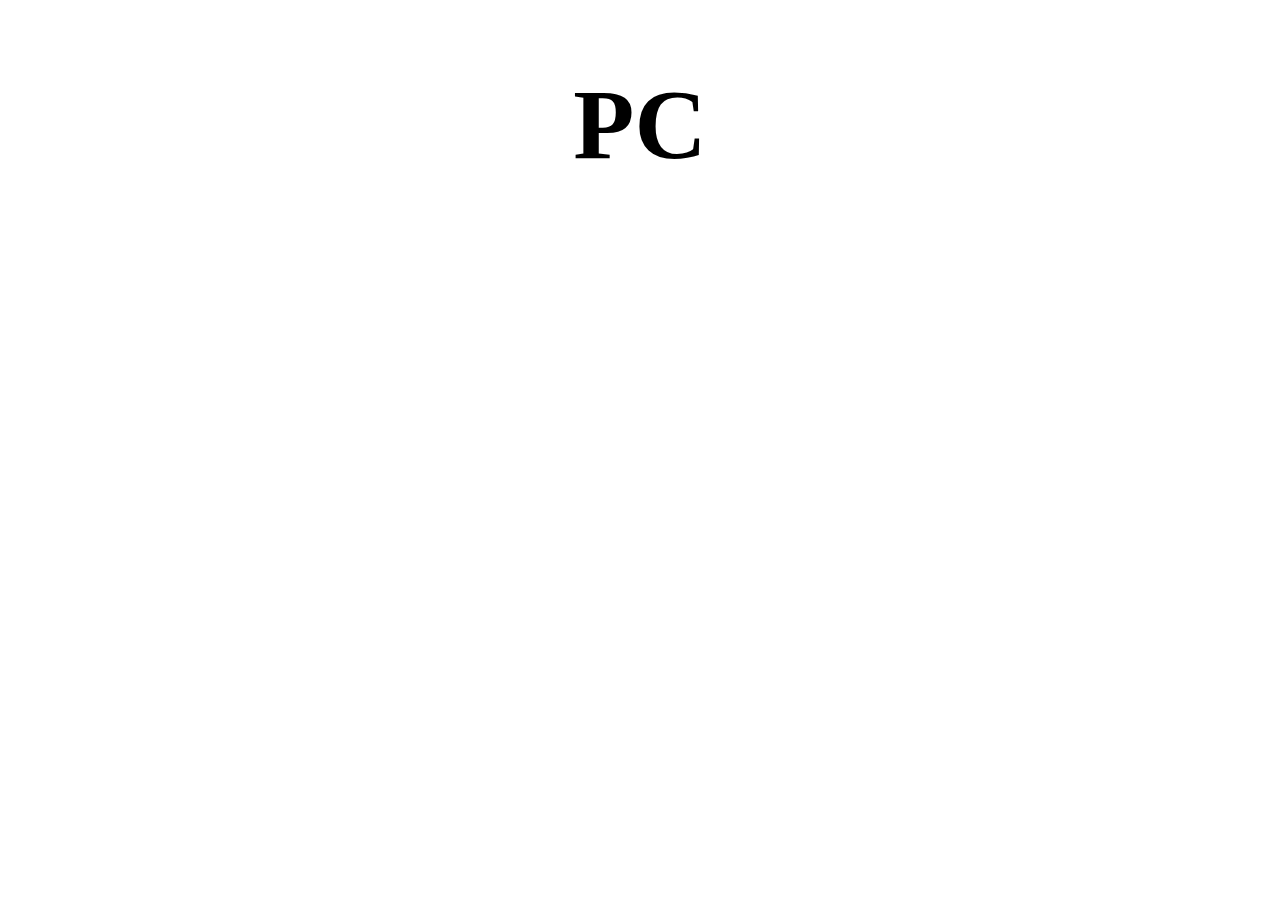
<file: demo.html>
<!DOCTYPE html>
<html lang="en">
<head>
    <meta charset="UTF-8">
    <meta http-equiv="X-UA-Compatible" content="IE=edge">
    <meta name="viewport" content="width=device-width, initial-scale=1.0">
    <title>Demo responsive</title>
    <link rel="stylesheet" href="./assets/css/demo-style.css">
</head>
<body>
    <h1 class="pc">PC</h1>
    <h1 class="tablet">Tablet</h1>
    <h1 class="mobile">Mobile</h1>
</body>
</html>
</file>
<file: assets/css/responsive.css>
/* PC */
@media (min-width: 1024px) {

}
/* ------------------------------END PC--------------------------------- */

/* Tablet & Mobile */
@media (max-width: 1023px) {
    .btn {
        padding: 16px;
    }

    .contact-form .form-control {
        padding: 15px;
        font-size: 16px;
    }

    #footer .socials-list {
        font-size: 48px;
    }

    #footer .socials-list a {
        margin: 0 8px;
    }

    #footer .copy-right {
        padding: 12px 0;
        display: inline-block;
    }

    
    .contact-info {
        line-height: 2;
    }

    .contact-submit-btn {
        font-size: 17px;
    }

}

/* Tablet */
@media (min-width: 740px) and (max-width: 1023px) {
    .contact-info {
        line-height: 2;
    }
}
/* ------------------------------END TABLET--------------------------------- */


/* Mobile */
@media (max-width: 739px) {
    
    .s-text-center {
        text-align: center;
    }

    .s-full-width {
        width: 100% !important;
    }

    .s-col-full {
        width: 100% !important;
    }

    .s-mt-8 {
        margin-top: 8px;
    }

    #nav {
        display: block;
    }
    
    #nav .subnav {
        position: initial;
        background-color: #333;
        padding: 5px 41px;
    }

    #nav .subnav a {
        color: #fff;
    }

    #nav > li {
        display: block;
    }

    #nav li a {
        padding: 1px 24px;
    }

    #nav > li:first-child {
        display: inline-block;
    }
    
    #header {
        overflow: hidden;
    }

    #header .search-btn {
        display: none;
    }

    #header .mobile-menu-btn {
        display: block;
    }

    #content .member-item {
        margin-top: 30px;
        width: 100%;
    }

    #content .member-img {
        width: 60%;
    }

    .contact-form {
        margin-top: 32px;
    }
    

}
/* ------------------------------END MOBILE--------------------------------- */
</file>
<file: assets/font/themify-icons/themify-icons.css>
@font-face {
	font-family: 'themify';
	src:url('fonts/themify.eot?-fvbane');
	src:url('fonts/themify.eot?#iefix-fvbane') format('embedded-opentype'),
		url('fonts/themify.woff?-fvbane') format('woff'),
		url('fonts/themify.ttf?-fvbane') format('truetype'),
		url('fonts/themify.svg?-fvbane#themify') format('svg');
	font-weight: normal;
	font-style: normal;
}

[class^="ti-"], [class*=" ti-"] {
	font-family: 'themify';
	speak: none;
	font-style: normal;
	font-weight: normal;
	font-variant: normal;
	text-transform: none;
	line-height: 1;

	/* Better Font Rendering =========== */
	-webkit-font-smoothing: antialiased;
	-moz-osx-font-smoothing: grayscale;
}

.ti-wand:before {
	content: "\e600";
}
.ti-volume:before {
	content: "\e601";
}
.ti-user:before {
	content: "\e602";
}
.ti-unlock:before {
	content: "\e603";
}
.ti-unlink:before {
	content: "\e604";
}
.ti-trash:before {
	content: "\e605";
}
.ti-thought:before {
	content: "\e606";
}
.ti-target:before {
	content: "\e607";
}
.ti-tag:before {
	content: "\e608";
}
.ti-tablet:before {
	content: "\e609";
}
.ti-star:before {
	content: "\e60a";
}
.ti-spray:before {
	content: "\e60b";
}
.ti-signal:before {
	content: "\e60c";
}
.ti-shopping-cart:before {
	content: "\e60d";
}
.ti-shopping-cart-full:before {
	content: "\e60e";
}
.ti-settings:before {
	content: "\e60f";
}
.ti-search:before {
	content: "\e610";
}
.ti-zoom-in:before {
	content: "\e611";
}
.ti-zoom-out:before {
	content: "\e612";
}
.ti-cut:before {
	content: "\e613";
}
.ti-ruler:before {
	content: "\e614";
}
.ti-ruler-pencil:before {
	content: "\e615";
}
.ti-ruler-alt:before {
	content: "\e616";
}
.ti-bookmark:before {
	content: "\e617";
}
.ti-bookmark-alt:before {
	content: "\e618";
}
.ti-reload:before {
	content: "\e619";
}
.ti-plus:before {
	content: "\e61a";
}
.ti-pin:before {
	content: "\e61b";
}
.ti-pencil:before {
	content: "\e61c";
}
.ti-pencil-alt:before {
	content: "\e61d";
}
.ti-paint-roller:before {
	content: "\e61e";
}
.ti-paint-bucket:before {
	content: "\e61f";
}
.ti-na:before {
	content: "\e620";
}
.ti-mobile:before {
	content: "\e621";
}
.ti-minus:before {
	content: "\e622";
}
.ti-medall:before {
	content: "\e623";
}
.ti-medall-alt:before {
	content: "\e624";
}
.ti-marker:before {
	content: "\e625";
}
.ti-marker-alt:before {
	content: "\e626";
}
.ti-arrow-up:before {
	content: "\e627";
}
.ti-arrow-right:before {
	content: "\e628";
}
.ti-arrow-left:before {
	content: "\e629";
}
.ti-arrow-down:before {
	content: "\e62a";
}
.ti-lock:before {
	content: "\e62b";
}
.ti-location-arrow:before {
	content: "\e62c";
}
.ti-link:before {
	content: "\e62d";
}
.ti-layout:before {
	content: "\e62e";
}
.ti-layers:before {
	content: "\e62f";
}
.ti-layers-alt:before {
	content: "\e630";
}
.ti-key:before {
	content: "\e631";
}
.ti-import:before {
	content: "\e632";
}
.ti-image:before {
	content: "\e633";
}
.ti-heart:before {
	content: "\e634";
}
.ti-heart-broken:before {
	content: "\e635";
}
.ti-hand-stop:before {
	content: "\e636";
}
.ti-hand-open:before {
	content: "\e637";
}
.ti-hand-drag:before {
	content: "\e638";
}
.ti-folder:before {
	content: "\e639";
}
.ti-flag:before {
	content: "\e63a";
}
.ti-flag-alt:before {
	content: "\e63b";
}
.ti-flag-alt-2:before {
	content: "\e63c";
}
.ti-eye:before {
	content: "\e63d";
}
.ti-export:before {
	content: "\e63e";
}
.ti-exchange-vertical:before {
	content: "\e63f";
}
.ti-desktop:before {
	content: "\e640";
}
.ti-cup:before {
	content: "\e641";
}
.ti-crown:before {
	content: "\e642";
}
.ti-comments:before {
	content: "\e643";
}
.ti-comment:before {
	content: "\e644";
}
.ti-comment-alt:before {
	content: "\e645";
}
.ti-close:before {
	content: "\e646";
}
.ti-clip:before {
	content: "\e647";
}
.ti-angle-up:before {
	content: "\e648";
}
.ti-angle-right:before {
	content: "\e649";
}
.ti-angle-left:before {
	content: "\e64a";
}
.ti-angle-down:before {
	content: "\e64b";
}
.ti-check:before {
	content: "\e64c";
}
.ti-check-box:before {
	content: "\e64d";
}
.ti-camera:before {
	content: "\e64e";
}
.ti-announcement:before {
	content: "\e64f";
}
.ti-brush:before {
	content: "\e650";
}
.ti-briefcase:before {
	content: "\e651";
}
.ti-bolt:before {
	content: "\e652";
}
.ti-bolt-alt:before {
	content: "\e653";
}
.ti-blackboard:before {
	content: "\e654";
}
.ti-bag:before {
	content: "\e655";
}
.ti-move:before {
	content: "\e656";
}
.ti-arrows-vertical:before {
	content: "\e657";
}
.ti-arrows-horizontal:before {
	content: "\e658";
}
.ti-fullscreen:before {
	content: "\e659";
}
.ti-arrow-top-right:before {
	content: "\e65a";
}
.ti-arrow-top-left:before {
	content: "\e65b";
}
.ti-arrow-circle-up:before {
	content: "\e65c";
}
.ti-arrow-circle-right:before {
	content: "\e65d";
}
.ti-arrow-circle-left:before {
	content: "\e65e";
}
.ti-arrow-circle-down:before {
	content: "\e65f";
}
.ti-angle-double-up:before {
	content: "\e660";
}
.ti-angle-double-right:before {
	content: "\e661";
}
.ti-angle-double-left:before {
	content: "\e662";
}
.ti-angle-double-down:before {
	content: "\e663";
}
.ti-zip:before {
	content: "\e664";
}
.ti-world:before {
	content: "\e665";
}
.ti-wheelchair:before {
	content: "\e666";
}
.ti-view-list:before {
	content: "\e667";
}
.ti-view-list-alt:before {
	content: "\e668";
}
.ti-view-grid:before {
	content: "\e669";
}
.ti-uppercase:before {
	content: "\e66a";
}
.ti-upload:before {
	content: "\e66b";
}
.ti-underline:before {
	content: "\e66c";
}
.ti-truck:before {
	content: "\e66d";
}
.ti-timer:before {
	content: "\e66e";
}
.ti-ticket:before {
	content: "\e66f";
}
.ti-thumb-up:before {
	content: "\e670";
}
.ti-thumb-down:before {
	content: "\e671";
}
.ti-text:before {
	content: "\e672";
}
.ti-stats-up:before {
	content: "\e673";
}
.ti-stats-down:before {
	content: "\e674";
}
.ti-split-v:before {
	content: "\e675";
}
.ti-split-h:before {
	content: "\e676";
}
.ti-smallcap:before {
	content: "\e677";
}
.ti-shine:before {
	content: "\e678";
}
.ti-shift-right:before {
	content: "\e679";
}
.ti-shift-left:before {
	content: "\e67a";
}
.ti-shield:before {
	content: "\e67b";
}
.ti-notepad:before {
	content: "\e67c";
}
.ti-server:before {
	content: "\e67d";
}
.ti-quote-right:before {
	content: "\e67e";
}
.ti-quote-left:before {
	content: "\e67f";
}
.ti-pulse:before {
	content: "\e680";
}
.ti-printer:before {
	content: "\e681";
}
.ti-power-off:before {
	content: "\e682";
}
.ti-plug:before {
	content: "\e683";
}
.ti-pie-chart:before {
	content: "\e684";
}
.ti-paragraph:before {
	content: "\e685";
}
.ti-panel:before {
	content: "\e686";
}
.ti-package:before {
	content: "\e687";
}
.ti-music:before {
	content: "\e688";
}
.ti-music-alt:before {
	content: "\e689";
}
.ti-mouse:before {
	content: "\e68a";
}
.ti-mouse-alt:before {
	content: "\e68b";
}
.ti-money:before {
	content: "\e68c";
}
.ti-microphone:before {
	content: "\e68d";
}
.ti-menu:before {
	content: "\e68e";
}
.ti-menu-alt:before {
	content: "\e68f";
}
.ti-map:before {
	content: "\e690";
}
.ti-map-alt:before {
	content: "\e691";
}
.ti-loop:before {
	content: "\e692";
}
.ti-location-pin:before {
	content: "\e693";
}
.ti-list:before {
	content: "\e694";
}
.ti-light-bulb:before {
	content: "\e695";
}
.ti-Italic:before {
	content: "\e696";
}
.ti-info:before {
	content: "\e697";
}
.ti-infinite:before {
	content: "\e698";
}
.ti-id-badge:before {
	content: "\e699";
}
.ti-hummer:before {
	content: "\e69a";
}
.ti-home:before {
	content: "\e69b";
}
.ti-help:before {
	content: "\e69c";
}
.ti-headphone:before {
	content: "\e69d";
}
.ti-harddrives:before {
	content: "\e69e";
}
.ti-harddrive:before {
	content: "\e69f";
}
.ti-gift:before {
	content: "\e6a0";
}
.ti-game:before {
	content: "\e6a1";
}
.ti-filter:before {
	content: "\e6a2";
}
.ti-files:before {
	content: "\e6a3";
}
.ti-file:before {
	content: "\e6a4";
}
.ti-eraser:before {
	content: "\e6a5";
}
.ti-envelope:before {
	content: "\e6a6";
}
.ti-download:before {
	content: "\e6a7";
}
.ti-direction:before {
	content: "\e6a8";
}
.ti-direction-alt:before {
	content: "\e6a9";
}
.ti-dashboard:before {
	content: "\e6aa";
}
.ti-control-stop:before {
	content: "\e6ab";
}
.ti-control-shuffle:before {
	content: "\e6ac";
}
.ti-control-play:before {
	content: "\e6ad";
}
.ti-control-pause:before {
	content: "\e6ae";
}
.ti-control-forward:before {
	content: "\e6af";
}
.ti-control-backward:before {
	content: "\e6b0";
}
.ti-cloud:before {
	content: "\e6b1";
}
.ti-cloud-up:before {
	content: "\e6b2";
}
.ti-cloud-down:before {
	content: "\e6b3";
}
.ti-clipboard:before {
	content: "\e6b4";
}
.ti-car:before {
	content: "\e6b5";
}
.ti-calendar:before {
	content: "\e6b6";
}
.ti-book:before {
	content: "\e6b7";
}
.ti-bell:before {
	content: "\e6b8";
}
.ti-basketball:before {
	content: "\e6b9";
}
.ti-bar-chart:before {
	content: "\e6ba";
}
.ti-bar-chart-alt:before {
	content: "\e6bb";
}
.ti-back-right:before {
	content: "\e6bc";
}
.ti-back-left:before {
	content: "\e6bd";
}
.ti-arrows-corner:before {
	content: "\e6be";
}
.ti-archive:before {
	content: "\e6bf";
}
.ti-anchor:before {
	content: "\e6c0";
}
.ti-align-right:before {
	content: "\e6c1";
}
.ti-align-left:before {
	content: "\e6c2";
}
.ti-align-justify:before {
	content: "\e6c3";
}
.ti-align-center:before {
	content: "\e6c4";
}
.ti-alert:before {
	content: "\e6c5";
}
.ti-alarm-clock:before {
	content: "\e6c6";
}
.ti-agenda:before {
	content: "\e6c7";
}
.ti-write:before {
	content: "\e6c8";
}
.ti-window:before {
	content: "\e6c9";
}
.ti-widgetized:before {
	content: "\e6ca";
}
.ti-widget:before {
	content: "\e6cb";
}
.ti-widget-alt:before {
	content: "\e6cc";
}
.ti-wallet:before {
	content: "\e6cd";
}
.ti-video-clapper:before {
	content: "\e6ce";
}
.ti-video-camera:before {
	content: "\e6cf";
}
.ti-vector:before {
	content: "\e6d0";
}
.ti-themify-logo:before {
	content: "\e6d1";
}
.ti-themify-favicon:before {
	content: "\e6d2";
}
.ti-themify-favicon-alt:before {
	content: "\e6d3";
}
.ti-support:before {
	content: "\e6d4";
}
.ti-stamp:before {
	content: "\e6d5";
}
.ti-split-v-alt:before {
	content: "\e6d6";
}
.ti-slice:before {
	content: "\e6d7";
}
.ti-shortcode:before {
	content: "\e6d8";
}
.ti-shift-right-alt:before {
	content: "\e6d9";
}
.ti-shift-left-alt:before {
	content: "\e6da";
}
.ti-ruler-alt-2:before {
	content: "\e6db";
}
.ti-receipt:before {
	content: "\e6dc";
}
.ti-pin2:before {
	content: "\e6dd";
}
.ti-pin-alt:before {
	content: "\e6de";
}
.ti-pencil-alt2:before {
	content: "\e6df";
}
.ti-palette:before {
	content: "\e6e0";
}
.ti-more:before {
	content: "\e6e1";
}
.ti-more-alt:before {
	content: "\e6e2";
}
.ti-microphone-alt:before {
	content: "\e6e3";
}
.ti-magnet:before {
	content: "\e6e4";
}
.ti-line-double:before {
	content: "\e6e5";
}
.ti-line-dotted:before {
	content: "\e6e6";
}
.ti-line-dashed:before {
	content: "\e6e7";
}
.ti-layout-width-full:before {
	content: "\e6e8";
}
.ti-layout-width-default:before {
	content: "\e6e9";
}
.ti-layout-width-default-alt:before {
	content: "\e6ea";
}
.ti-layout-tab:before {
	content: "\e6eb";
}
.ti-layout-tab-window:before {
	content: "\e6ec";
}
.ti-layout-tab-v:before {
	content: "\e6ed";
}
.ti-layout-tab-min:before {
	content: "\e6ee";
}
.ti-layout-slider:before {
	content: "\e6ef";
}
.ti-layout-slider-alt:before {
	content: "\e6f0";
}
.ti-layout-sidebar-right:before {
	content: "\e6f1";
}
.ti-layout-sidebar-none:before {
	content: "\e6f2";
}
.ti-layout-sidebar-left:before {
	content: "\e6f3";
}
.ti-layout-placeholder:before {
	content: "\e6f4";
}
.ti-layout-menu:before {
	content: "\e6f5";
}
.ti-layout-menu-v:before {
	content: "\e6f6";
}
.ti-layout-menu-separated:before {
	content: "\e6f7";
}
.ti-layout-menu-full:before {
	content: "\e6f8";
}
.ti-layout-media-right-alt:before {
	content: "\e6f9";
}
.ti-layout-media-right:before {
	content: "\e6fa";
}
.ti-layout-media-overlay:before {
	content: "\e6fb";
}
.ti-layout-media-overlay-alt:before {
	content: "\e6fc";
}
.ti-layout-media-overlay-alt-2:before {
	content: "\e6fd";
}
.ti-layout-media-left-alt:before {
	content: "\e6fe";
}
.ti-layout-media-left:before {
	content: "\e6ff";
}
.ti-layout-media-center-alt:before {
	content: "\e700";
}
.ti-layout-media-center:before {
	content: "\e701";
}
.ti-layout-list-thumb:before {
	content: "\e702";
}
.ti-layout-list-thumb-alt:before {
	content: "\e703";
}
.ti-layout-list-post:before {
	content: "\e704";
}
.ti-layout-list-large-image:before {
	content: "\e705";
}
.ti-layout-line-solid:before {
	content: "\e706";
}
.ti-layout-grid4:before {
	content: "\e707";
}
.ti-layout-grid3:before {
	content: "\e708";
}
.ti-layout-grid2:before {
	content: "\e709";
}
.ti-layout-grid2-thumb:before {
	content: "\e70a";
}
.ti-layout-cta-right:before {
	content: "\e70b";
}
.ti-layout-cta-left:before {
	content: "\e70c";
}
.ti-layout-cta-center:before {
	content: "\e70d";
}
.ti-layout-cta-btn-right:before {
	content: "\e70e";
}
.ti-layout-cta-btn-left:before {
	content: "\e70f";
}
.ti-layout-column4:before {
	content: "\e710";
}
.ti-layout-column3:before {
	content: "\e711";
}
.ti-layout-column2:before {
	content: "\e712";
}
.ti-layout-accordion-separated:before {
	content: "\e713";
}
.ti-layout-accordion-merged:before {
	content: "\e714";
}
.ti-layout-accordion-list:before {
	content: "\e715";
}
.ti-ink-pen:before {
	content: "\e716";
}
.ti-info-alt:before {
	content: "\e717";
}
.ti-help-alt:before {
	content: "\e718";
}
.ti-headphone-alt:before {
	content: "\e719";
}
.ti-hand-point-up:before {
	content: "\e71a";
}
.ti-hand-point-right:before {
	content: "\e71b";
}
.ti-hand-point-left:before {
	content: "\e71c";
}
.ti-hand-point-down:before {
	content: "\e71d";
}
.ti-gallery:before {
	content: "\e71e";
}
.ti-face-smile:before {
	content: "\e71f";
}
.ti-face-sad:before {
	content: "\e720";
}
.ti-credit-card:before {
	content: "\e721";
}
.ti-control-skip-forward:before {
	content: "\e722";
}
.ti-control-skip-backward:before {
	content: "\e723";
}
.ti-control-record:before {
	content: "\e724";
}
.ti-control-eject:before {
	content: "\e725";
}
.ti-comments-smiley:before {
	content: "\e726";
}
.ti-brush-alt:before {
	content: "\e727";
}
.ti-youtube:before {
	content: "\e728";
}
.ti-vimeo:before {
	content: "\e729";
}
.ti-twitter:before {
	content: "\e72a";
}
.ti-time:before {
	content: "\e72b";
}
.ti-tumblr:before {
	content: "\e72c";
}
.ti-skype:before {
	content: "\e72d";
}
.ti-share:before {
	content: "\e72e";
}
.ti-share-alt:before {
	content: "\e72f";
}
.ti-rocket:before {
	content: "\e730";
}
.ti-pinterest:before {
	content: "\e731";
}
.ti-new-window:before {
	content: "\e732";
}
.ti-microsoft:before {
	content: "\e733";
}
.ti-list-ol:before {
	content: "\e734";
}
.ti-linkedin:before {
	content: "\e735";
}
.ti-layout-sidebar-2:before {
	content: "\e736";
}
.ti-layout-grid4-alt:before {
	content: "\e737";
}
.ti-layout-grid3-alt:before {
	content: "\e738";
}
.ti-layout-grid2-alt:before {
	content: "\e739";
}
.ti-layout-column4-alt:before {
	content: "\e73a";
}
.ti-layout-column3-alt:before {
	content: "\e73b";
}
.ti-layout-column2-alt:before {
	content: "\e73c";
}
.ti-instagram:before {
	content: "\e73d";
}
.ti-google:before {
	content: "\e73e";
}
.ti-github:before {
	content: "\e73f";
}
.ti-flickr:before {
	content: "\e740";
}
.ti-facebook:before {
	content: "\e741";
}
.ti-dropbox:before {
	content: "\e742";
}
.ti-dribbble:before {
	content: "\e743";
}
.ti-apple:before {
	content: "\e744";
}
.ti-android:before {
	content: "\e745";
}
.ti-save:before {
	content: "\e746";
}
.ti-save-alt:before {
	content: "\e747";
}
.ti-yahoo:before {
	content: "\e748";
}
.ti-wordpress:before {
	content: "\e749";
}
.ti-vimeo-alt:before {
	content: "\e74a";
}
.ti-twitter-alt:before {
	content: "\e74b";
}
.ti-tumblr-alt:before {
	content: "\e74c";
}
.ti-trello:before {
	content: "\e74d";
}
.ti-stack-overflow:before {
	content: "\e74e";
}
.ti-soundcloud:before {
	content: "\e74f";
}
.ti-sharethis:before {
	content: "\e750";
}
.ti-sharethis-alt:before {
	content: "\e751";
}
.ti-reddit:before {
	content: "\e752";
}
.ti-pinterest-alt:before {
	content: "\e753";
}
.ti-microsoft-alt:before {
	content: "\e754";
}
.ti-linux:before {
	content: "\e755";
}
.ti-jsfiddle:before {
	content: "\e756";
}
.ti-joomla:before {
	content: "\e757";
}
.ti-html5:before {
	content: "\e758";
}
.ti-flickr-alt:before {
	content: "\e759";
}
.ti-email:before {
	content: "\e75a";
}
.ti-drupal:before {
	content: "\e75b";
}
.ti-dropbox-alt:before {
	content: "\e75c";
}
.ti-css3:before {
	content: "\e75d";
}
.ti-rss:before {
	content: "\e75e";
}
.ti-rss-alt:before {
	content: "\e75f";
}
</file>
<file: practice/assets/css/style.css>
* {
    padding: 0;
    margin: 0;
    box-sizing: border-box;
}

html {
    font-family: 'Courier New', Courier, monospace;
}

#main{

}

#header{
    height: 46px;
    background-color: black;
}

#nav li {
    display: inline-block;
    
}

#nav li a {
    color: white;
    text-decoration: none;
    line-height: 46px;
    padding: 0 23px;
}

#nav li:hover a {
    color: black;
    background-color: #ccc;
    display: inline-block;
}

#slider{

}

#content{

}

#footer{

}
</file>
<file: assets/font/themify-icons/demo-files/demo.css>
body {
	font: normal 1em/1.5em Arial, Helvetica, sans-serif;
	max-width: 90%;
	margin: 30px auto 0;
}
h1, h3 {
	font-weight: normal;
}
h3 {
	font-size: 1.4;
	text-transform: uppercase;
	letter-spacing: 1px;
}

.icon-section {
	margin: 0 0 3em;
	clear: both;
	overflow: hidden;
}
.icon-container {
	width: 240px; 
	padding: .7em 0;
	float: left; 
	position: relative;
	text-align: left;
}
.icon-container [class^="ti-"], 
.icon-container [class*=" ti-"] {
	color: #000;
	position: absolute;
	margin-top: 3px;
	transition: .3s;
}
.icon-container:hover [class^="ti-"],
.icon-container:hover [class*=" ti-"] {
	font-size: 2.2em;
	margin-top: -5px;
}
.icon-container:hover .icon-name {
	color: #000;
}
.icon-name {
	color: #aaa;
	margin-left: 35px;
	font-size: .8em;
	transition: .3s;
}
.icon-container:hover .icon-name {
	margin-left: 45px;
}
</file>
<file: assets/font/themify-icons/ie7/ie7.css>
.ti-wand {
	*zoom: expression(this.runtimeStyle['zoom'] = '1', this.innerHTML = '&#xe600;');
}
.ti-volume {
	*zoom: expression(this.runtimeStyle['zoom'] = '1', this.innerHTML = '&#xe601;');
}
.ti-user {
	*zoom: expression(this.runtimeStyle['zoom'] = '1', this.innerHTML = '&#xe602;');
}
.ti-unlock {
	*zoom: expression(this.runtimeStyle['zoom'] = '1', this.innerHTML = '&#xe603;');
}
.ti-unlink {
	*zoom: expression(this.runtimeStyle['zoom'] = '1', this.innerHTML = '&#xe604;');
}
.ti-trash {
	*zoom: expression(this.runtimeStyle['zoom'] = '1', this.innerHTML = '&#xe605;');
}
.ti-thought {
	*zoom: expression(this.runtimeStyle['zoom'] = '1', this.innerHTML = '&#xe606;');
}
.ti-target {
	*zoom: expression(this.runtimeStyle['zoom'] = '1', this.innerHTML = '&#xe607;');
}
.ti-tag {
	*zoom: expression(this.runtimeStyle['zoom'] = '1', this.innerHTML = '&#xe608;');
}
.ti-tablet {
	*zoom: expression(this.runtimeStyle['zoom'] = '1', this.innerHTML = '&#xe609;');
}
.ti-star {
	*zoom: expression(this.runtimeStyle['zoom'] = '1', this.innerHTML = '&#xe60a;');
}
.ti-spray {
	*zoom: expression(this.runtimeStyle['zoom'] = '1', this.innerHTML = '&#xe60b;');
}
.ti-signal {
	*zoom: expression(this.runtimeStyle['zoom'] = '1', this.innerHTML = '&#xe60c;');
}
.ti-shopping-cart {
	*zoom: expression(this.runtimeStyle['zoom'] = '1', this.innerHTML = '&#xe60d;');
}
.ti-shopping-cart-full {
	*zoom: expression(this.runtimeStyle['zoom'] = '1', this.innerHTML = '&#xe60e;');
}
.ti-settings {
	*zoom: expression(this.runtimeStyle['zoom'] = '1', this.innerHTML = '&#xe60f;');
}
.ti-search {
	*zoom: expression(this.runtimeStyle['zoom'] = '1', this.innerHTML = '&#xe610;');
}
.ti-zoom-in {
	*zoom: expression(this.runtimeStyle['zoom'] = '1', this.innerHTML = '&#xe611;');
}
.ti-zoom-out {
	*zoom: expression(this.runtimeStyle['zoom'] = '1', this.innerHTML = '&#xe612;');
}
.ti-cut {
	*zoom: expression(this.runtimeStyle['zoom'] = '1', this.innerHTML = '&#xe613;');
}
.ti-ruler {
	*zoom: expression(this.runtimeStyle['zoom'] = '1', this.innerHTML = '&#xe614;');
}
.ti-ruler-pencil {
	*zoom: expression(this.runtimeStyle['zoom'] = '1', this.innerHTML = '&#xe615;');
}
.ti-ruler-alt {
	*zoom: expression(this.runtimeStyle['zoom'] = '1', this.innerHTML = '&#xe616;');
}
.ti-bookmark {
	*zoom: expression(this.runtimeStyle['zoom'] = '1', this.innerHTML = '&#xe617;');
}
.ti-bookmark-alt {
	*zoom: expression(this.runtimeStyle['zoom'] = '1', this.innerHTML = '&#xe618;');
}
.ti-reload {
	*zoom: expression(this.runtimeStyle['zoom'] = '1', this.innerHTML = '&#xe619;');
}
.ti-plus {
	*zoom: expression(this.runtimeStyle['zoom'] = '1', this.innerHTML = '&#xe61a;');
}
.ti-pin {
	*zoom: expression(this.runtimeStyle['zoom'] = '1', this.innerHTML = '&#xe61b;');
}
.ti-pencil {
	*zoom: expression(this.runtimeStyle['zoom'] = '1', this.innerHTML = '&#xe61c;');
}
.ti-pencil-alt {
	*zoom: expression(this.runtimeStyle['zoom'] = '1', this.innerHTML = '&#xe61d;');
}
.ti-paint-roller {
	*zoom: expression(this.runtimeStyle['zoom'] = '1', this.innerHTML = '&#xe61e;');
}
.ti-paint-bucket {
	*zoom: expression(this.runtimeStyle['zoom'] = '1', this.innerHTML = '&#xe61f;');
}
.ti-na {
	*zoom: expression(this.runtimeStyle['zoom'] = '1', this.innerHTML = '&#xe620;');
}
.ti-mobile {
	*zoom: expression(this.runtimeStyle['zoom'] = '1', this.innerHTML = '&#xe621;');
}
.ti-minus {
	*zoom: expression(this.runtimeStyle['zoom'] = '1', this.innerHTML = '&#xe622;');
}
.ti-medall {
	*zoom: expression(this.runtimeStyle['zoom'] = '1', this.innerHTML = '&#xe623;');
}
.ti-medall-alt {
	*zoom: expression(this.runtimeStyle['zoom'] = '1', this.innerHTML = '&#xe624;');
}
.ti-marker {
	*zoom: expression(this.runtimeStyle['zoom'] = '1', this.innerHTML = '&#xe625;');
}
.ti-marker-alt {
	*zoom: expression(this.runtimeStyle['zoom'] = '1', this.innerHTML = '&#xe626;');
}
.ti-arrow-up {
	*zoom: expression(this.runtimeStyle['zoom'] = '1', this.innerHTML = '&#xe627;');
}
.ti-arrow-right {
	*zoom: expression(this.runtimeStyle['zoom'] = '1', this.innerHTML = '&#xe628;');
}
.ti-arrow-left {
	*zoom: expression(this.runtimeStyle['zoom'] = '1', this.innerHTML = '&#xe629;');
}
.ti-arrow-down {
	*zoom: expression(this.runtimeStyle['zoom'] = '1', this.innerHTML = '&#xe62a;');
}
.ti-lock {
	*zoom: expression(this.runtimeStyle['zoom'] = '1', this.innerHTML = '&#xe62b;');
}
.ti-location-arrow {
	*zoom: expression(this.runtimeStyle['zoom'] = '1', this.innerHTML = '&#xe62c;');
}
.ti-link {
	*zoom: expression(this.runtimeStyle['zoom'] = '1', this.innerHTML = '&#xe62d;');
}
.ti-layout {
	*zoom: expression(this.runtimeStyle['zoom'] = '1', this.innerHTML = '&#xe62e;');
}
.ti-layers {
	*zoom: expression(this.runtimeStyle['zoom'] = '1', this.innerHTML = '&#xe62f;');
}
.ti-layers-alt {
	*zoom: expression(this.runtimeStyle['zoom'] = '1', this.innerHTML = '&#xe630;');
}
.ti-key {
	*zoom: expression(this.runtimeStyle['zoom'] = '1', this.innerHTML = '&#xe631;');
}
.ti-import {
	*zoom: expression(this.runtimeStyle['zoom'] = '1', this.innerHTML = '&#xe632;');
}
.ti-image {
	*zoom: expression(this.runtimeStyle['zoom'] = '1', this.innerHTML = '&#xe633;');
}
.ti-heart {
	*zoom: expression(this.runtimeStyle['zoom'] = '1', this.innerHTML = '&#xe634;');
}
.ti-heart-broken {
	*zoom: expression(this.runtimeStyle['zoom'] = '1', this.innerHTML = '&#xe635;');
}
.ti-hand-stop {
	*zoom: expression(this.runtimeStyle['zoom'] = '1', this.innerHTML = '&#xe636;');
}
.ti-hand-open {
	*zoom: expression(this.runtimeStyle['zoom'] = '1', this.innerHTML = '&#xe637;');
}
.ti-hand-drag {
	*zoom: expression(this.runtimeStyle['zoom'] = '1', this.innerHTML = '&#xe638;');
}
.ti-folder {
	*zoom: expression(this.runtimeStyle['zoom'] = '1', this.innerHTML = '&#xe639;');
}
.ti-flag {
	*zoom: expression(this.runtimeStyle['zoom'] = '1', this.innerHTML = '&#xe63a;');
}
.ti-flag-alt {
	*zoom: expression(this.runtimeStyle['zoom'] = '1', this.innerHTML = '&#xe63b;');
}
.ti-flag-alt-2 {
	*zoom: expression(this.runtimeStyle['zoom'] = '1', this.innerHTML = '&#xe63c;');
}
.ti-eye {
	*zoom: expression(this.runtimeStyle['zoom'] = '1', this.innerHTML = '&#xe63d;');
}
.ti-export {
	*zoom: expression(this.runtimeStyle['zoom'] = '1', this.innerHTML = '&#xe63e;');
}
.ti-exchange-vertical {
	*zoom: expression(this.runtimeStyle['zoom'] = '1', this.innerHTML = '&#xe63f;');
}
.ti-desktop {
	*zoom: expression(this.runtimeStyle['zoom'] = '1', this.innerHTML = '&#xe640;');
}
.ti-cup {
	*zoom: expression(this.runtimeStyle['zoom'] = '1', this.innerHTML = '&#xe641;');
}
.ti-crown {
	*zoom: expression(this.runtimeStyle['zoom'] = '1', this.innerHTML = '&#xe642;');
}
.ti-comments {
	*zoom: expression(this.runtimeStyle['zoom'] = '1', this.innerHTML = '&#xe643;');
}
.ti-comment {
	*zoom: expression(this.runtimeStyle['zoom'] = '1', this.innerHTML = '&#xe644;');
}
.ti-comment-alt {
	*zoom: expression(this.runtimeStyle['zoom'] = '1', this.innerHTML = '&#xe645;');
}
.ti-close {
	*zoom: expression(this.runtimeStyle['zoom'] = '1', this.innerHTML = '&#xe646;');
}
.ti-clip {
	*zoom: expression(this.runtimeStyle['zoom'] = '1', this.innerHTML = '&#xe647;');
}
.ti-angle-up {
	*zoom: expression(this.runtimeStyle['zoom'] = '1', this.innerHTML = '&#xe648;');
}
.ti-angle-right {
	*zoom: expression(this.runtimeStyle['zoom'] = '1', this.innerHTML = '&#xe649;');
}
.ti-angle-left {
	*zoom: expression(this.runtimeStyle['zoom'] = '1', this.innerHTML = '&#xe64a;');
}
.ti-angle-down {
	*zoom: expression(this.runtimeStyle['zoom'] = '1', this.innerHTML = '&#xe64b;');
}
.ti-check {
	*zoom: expression(this.runtimeStyle['zoom'] = '1', this.innerHTML = '&#xe64c;');
}
.ti-check-box {
	*zoom: expression(this.runtimeStyle['zoom'] = '1', this.innerHTML = '&#xe64d;');
}
.ti-camera {
	*zoom: expression(this.runtimeStyle['zoom'] = '1', this.innerHTML = '&#xe64e;');
}
.ti-announcement {
	*zoom: expression(this.runtimeStyle['zoom'] = '1', this.innerHTML = '&#xe64f;');
}
.ti-brush {
	*zoom: expression(this.runtimeStyle['zoom'] = '1', this.innerHTML = '&#xe650;');
}
.ti-briefcase {
	*zoom: expression(this.runtimeStyle['zoom'] = '1', this.innerHTML = '&#xe651;');
}
.ti-bolt {
	*zoom: expression(this.runtimeStyle['zoom'] = '1', this.innerHTML = '&#xe652;');
}
.ti-bolt-alt {
	*zoom: expression(this.runtimeStyle['zoom'] = '1', this.innerHTML = '&#xe653;');
}
.ti-blackboard {
	*zoom: expression(this.runtimeStyle['zoom'] = '1', this.innerHTML = '&#xe654;');
}
.ti-bag {
	*zoom: expression(this.runtimeStyle['zoom'] = '1', this.innerHTML = '&#xe655;');
}
.ti-move {
	*zoom: expression(this.runtimeStyle['zoom'] = '1', this.innerHTML = '&#xe656;');
}
.ti-arrows-vertical {
	*zoom: expression(this.runtimeStyle['zoom'] = '1', this.innerHTML = '&#xe657;');
}
.ti-arrows-horizontal {
	*zoom: expression(this.runtimeStyle['zoom'] = '1', this.innerHTML = '&#xe658;');
}
.ti-fullscreen {
	*zoom: expression(this.runtimeStyle['zoom'] = '1', this.innerHTML = '&#xe659;');
}
.ti-arrow-top-right {
	*zoom: expression(this.runtimeStyle['zoom'] = '1', this.innerHTML = '&#xe65a;');
}
.ti-arrow-top-left {
	*zoom: expression(this.runtimeStyle['zoom'] = '1', this.innerHTML = '&#xe65b;');
}
.ti-arrow-circle-up {
	*zoom: expression(this.runtimeStyle['zoom'] = '1', this.innerHTML = '&#xe65c;');
}
.ti-arrow-circle-right {
	*zoom: expression(this.runtimeStyle['zoom'] = '1', this.innerHTML = '&#xe65d;');
}
.ti-arrow-circle-left {
	*zoom: expression(this.runtimeStyle['zoom'] = '1', this.innerHTML = '&#xe65e;');
}
.ti-arrow-circle-down {
	*zoom: expression(this.runtimeStyle['zoom'] = '1', this.innerHTML = '&#xe65f;');
}
.ti-angle-double-up {
	*zoom: expression(this.runtimeStyle['zoom'] = '1', this.innerHTML = '&#xe660;');
}
.ti-angle-double-right {
	*zoom: expression(this.runtimeStyle['zoom'] = '1', this.innerHTML = '&#xe661;');
}
.ti-angle-double-left {
	*zoom: expression(this.runtimeStyle['zoom'] = '1', this.innerHTML = '&#xe662;');
}
.ti-angle-double-down {
	*zoom: expression(this.runtimeStyle['zoom'] = '1', this.innerHTML = '&#xe663;');
}
.ti-zip {
	*zoom: expression(this.runtimeStyle['zoom'] = '1', this.innerHTML = '&#xe664;');
}
.ti-world {
	*zoom: expression(this.runtimeStyle['zoom'] = '1', this.innerHTML = '&#xe665;');
}
.ti-wheelchair {
	*zoom: expression(this.runtimeStyle['zoom'] = '1', this.innerHTML = '&#xe666;');
}
.ti-view-list {
	*zoom: expression(this.runtimeStyle['zoom'] = '1', this.innerHTML = '&#xe667;');
}
.ti-view-list-alt {
	*zoom: expression(this.runtimeStyle['zoom'] = '1', this.innerHTML = '&#xe668;');
}
.ti-view-grid {
	*zoom: expression(this.runtimeStyle['zoom'] = '1', this.innerHTML = '&#xe669;');
}
.ti-uppercase {
	*zoom: expression(this.runtimeStyle['zoom'] = '1', this.innerHTML = '&#xe66a;');
}
.ti-upload {
	*zoom: expression(this.runtimeStyle['zoom'] = '1', this.innerHTML = '&#xe66b;');
}
.ti-underline {
	*zoom: expression(this.runtimeStyle['zoom'] = '1', this.innerHTML = '&#xe66c;');
}
.ti-truck {
	*zoom: expression(this.runtimeStyle['zoom'] = '1', this.innerHTML = '&#xe66d;');
}
.ti-timer {
	*zoom: expression(this.runtimeStyle['zoom'] = '1', this.innerHTML = '&#xe66e;');
}
.ti-ticket {
	*zoom: expression(this.runtimeStyle['zoom'] = '1', this.innerHTML = '&#xe66f;');
}
.ti-thumb-up {
	*zoom: expression(this.runtimeStyle['zoom'] = '1', this.innerHTML = '&#xe670;');
}
.ti-thumb-down {
	*zoom: expression(this.runtimeStyle['zoom'] = '1', this.innerHTML = '&#xe671;');
}
.ti-text {
	*zoom: expression(this.runtimeStyle['zoom'] = '1', this.innerHTML = '&#xe672;');
}
.ti-stats-up {
	*zoom: expression(this.runtimeStyle['zoom'] = '1', this.innerHTML = '&#xe673;');
}
.ti-stats-down {
	*zoom: expression(this.runtimeStyle['zoom'] = '1', this.innerHTML = '&#xe674;');
}
.ti-split-v {
	*zoom: expression(this.runtimeStyle['zoom'] = '1', this.innerHTML = '&#xe675;');
}
.ti-split-h {
	*zoom: expression(this.runtimeStyle['zoom'] = '1', this.innerHTML = '&#xe676;');
}
.ti-smallcap {
	*zoom: expression(this.runtimeStyle['zoom'] = '1', this.innerHTML = '&#xe677;');
}
.ti-shine {
	*zoom: expression(this.runtimeStyle['zoom'] = '1', this.innerHTML = '&#xe678;');
}
.ti-shift-right {
	*zoom: expression(this.runtimeStyle['zoom'] = '1', this.innerHTML = '&#xe679;');
}
.ti-shift-left {
	*zoom: expression(this.runtimeStyle['zoom'] = '1', this.innerHTML = '&#xe67a;');
}
.ti-shield {
	*zoom: expression(this.runtimeStyle['zoom'] = '1', this.innerHTML = '&#xe67b;');
}
.ti-notepad {
	*zoom: expression(this.runtimeStyle['zoom'] = '1', this.innerHTML = '&#xe67c;');
}
.ti-server {
	*zoom: expression(this.runtimeStyle['zoom'] = '1', this.innerHTML = '&#xe67d;');
}
.ti-quote-right {
	*zoom: expression(this.runtimeStyle['zoom'] = '1', this.innerHTML = '&#xe67e;');
}
.ti-quote-left {
	*zoom: expression(this.runtimeStyle['zoom'] = '1', this.innerHTML = '&#xe67f;');
}
.ti-pulse {
	*zoom: expression(this.runtimeStyle['zoom'] = '1', this.innerHTML = '&#xe680;');
}
.ti-printer {
	*zoom: expression(this.runtimeStyle['zoom'] = '1', this.innerHTML = '&#xe681;');
}
.ti-power-off {
	*zoom: expression(this.runtimeStyle['zoom'] = '1', this.innerHTML = '&#xe682;');
}
.ti-plug {
	*zoom: expression(this.runtimeStyle['zoom'] = '1', this.innerHTML = '&#xe683;');
}
.ti-pie-chart {
	*zoom: expression(this.runtimeStyle['zoom'] = '1', this.innerHTML = '&#xe684;');
}
.ti-paragraph {
	*zoom: expression(this.runtimeStyle['zoom'] = '1', this.innerHTML = '&#xe685;');
}
.ti-panel {
	*zoom: expression(this.runtimeStyle['zoom'] = '1', this.innerHTML = '&#xe686;');
}
.ti-package {
	*zoom: expression(this.runtimeStyle['zoom'] = '1', this.innerHTML = '&#xe687;');
}
.ti-music {
	*zoom: expression(this.runtimeStyle['zoom'] = '1', this.innerHTML = '&#xe688;');
}
.ti-music-alt {
	*zoom: expression(this.runtimeStyle['zoom'] = '1', this.innerHTML = '&#xe689;');
}
.ti-mouse {
	*zoom: expression(this.runtimeStyle['zoom'] = '1', this.innerHTML = '&#xe68a;');
}
.ti-mouse-alt {
	*zoom: expression(this.runtimeStyle['zoom'] = '1', this.innerHTML = '&#xe68b;');
}
.ti-money {
	*zoom: expression(this.runtimeStyle['zoom'] = '1', this.innerHTML = '&#xe68c;');
}
.ti-microphone {
	*zoom: expression(this.runtimeStyle['zoom'] = '1', this.innerHTML = '&#xe68d;');
}
.ti-menu {
	*zoom: expression(this.runtimeStyle['zoom'] = '1', this.innerHTML = '&#xe68e;');
}
.ti-menu-alt {
	*zoom: expression(this.runtimeStyle['zoom'] = '1', this.innerHTML = '&#xe68f;');
}
.ti-map {
	*zoom: expression(this.runtimeStyle['zoom'] = '1', this.innerHTML = '&#xe690;');
}
.ti-map-alt {
	*zoom: expression(this.runtimeStyle['zoom'] = '1', this.innerHTML = '&#xe691;');
}
.ti-loop {
	*zoom: expression(this.runtimeStyle['zoom'] = '1', this.innerHTML = '&#xe692;');
}
.ti-location-pin {
	*zoom: expression(this.runtimeStyle['zoom'] = '1', this.innerHTML = '&#xe693;');
}
.ti-list {
	*zoom: expression(this.runtimeStyle['zoom'] = '1', this.innerHTML = '&#xe694;');
}
.ti-light-bulb {
	*zoom: expression(this.runtimeStyle['zoom'] = '1', this.innerHTML = '&#xe695;');
}
.ti-Italic {
	*zoom: expression(this.runtimeStyle['zoom'] = '1', this.innerHTML = '&#xe696;');
}
.ti-info {
	*zoom: expression(this.runtimeStyle['zoom'] = '1', this.innerHTML = '&#xe697;');
}
.ti-infinite {
	*zoom: expression(this.runtimeStyle['zoom'] = '1', this.innerHTML = '&#xe698;');
}
.ti-id-badge {
	*zoom: expression(this.runtimeStyle['zoom'] = '1', this.innerHTML = '&#xe699;');
}
.ti-hummer {
	*zoom: expression(this.runtimeStyle['zoom'] = '1', this.innerHTML = '&#xe69a;');
}
.ti-home {
	*zoom: expression(this.runtimeStyle['zoom'] = '1', this.innerHTML = '&#xe69b;');
}
.ti-help {
	*zoom: expression(this.runtimeStyle['zoom'] = '1', this.innerHTML = '&#xe69c;');
}
.ti-headphone {
	*zoom: expression(this.runtimeStyle['zoom'] = '1', this.innerHTML = '&#xe69d;');
}
.ti-harddrives {
	*zoom: expression(this.runtimeStyle['zoom'] = '1', this.innerHTML = '&#xe69e;');
}
.ti-harddrive {
	*zoom: expression(this.runtimeStyle['zoom'] = '1', this.innerHTML = '&#xe69f;');
}
.ti-gift {
	*zoom: expression(this.runtimeStyle['zoom'] = '1', this.innerHTML = '&#xe6a0;');
}
.ti-game {
	*zoom: expression(this.runtimeStyle['zoom'] = '1', this.innerHTML = '&#xe6a1;');
}
.ti-filter {
	*zoom: expression(this.runtimeStyle['zoom'] = '1', this.innerHTML = '&#xe6a2;');
}
.ti-files {
	*zoom: expression(this.runtimeStyle['zoom'] = '1', this.innerHTML = '&#xe6a3;');
}
.ti-file {
	*zoom: expression(this.runtimeStyle['zoom'] = '1', this.innerHTML = '&#xe6a4;');
}
.ti-eraser {
	*zoom: expression(this.runtimeStyle['zoom'] = '1', this.innerHTML = '&#xe6a5;');
}
.ti-envelope {
	*zoom: expression(this.runtimeStyle['zoom'] = '1', this.innerHTML = '&#xe6a6;');
}
.ti-download {
	*zoom: expression(this.runtimeStyle['zoom'] = '1', this.innerHTML = '&#xe6a7;');
}
.ti-direction {
	*zoom: expression(this.runtimeStyle['zoom'] = '1', this.innerHTML = '&#xe6a8;');
}
.ti-direction-alt {
	*zoom: expression(this.runtimeStyle['zoom'] = '1', this.innerHTML = '&#xe6a9;');
}
.ti-dashboard {
	*zoom: expression(this.runtimeStyle['zoom'] = '1', this.innerHTML = '&#xe6aa;');
}
.ti-control-stop {
	*zoom: expression(this.runtimeStyle['zoom'] = '1', this.innerHTML = '&#xe6ab;');
}
.ti-control-shuffle {
	*zoom: expression(this.runtimeStyle['zoom'] = '1', this.innerHTML = '&#xe6ac;');
}
.ti-control-play {
	*zoom: expression(this.runtimeStyle['zoom'] = '1', this.innerHTML = '&#xe6ad;');
}
.ti-control-pause {
	*zoom: expression(this.runtimeStyle['zoom'] = '1', this.innerHTML = '&#xe6ae;');
}
.ti-control-forward {
	*zoom: expression(this.runtimeStyle['zoom'] = '1', this.innerHTML = '&#xe6af;');
}
.ti-control-backward {
	*zoom: expression(this.runtimeStyle['zoom'] = '1', this.innerHTML = '&#xe6b0;');
}
.ti-cloud {
	*zoom: expression(this.runtimeStyle['zoom'] = '1', this.innerHTML = '&#xe6b1;');
}
.ti-cloud-up {
	*zoom: expression(this.runtimeStyle['zoom'] = '1', this.innerHTML = '&#xe6b2;');
}
.ti-cloud-down {
	*zoom: expression(this.runtimeStyle['zoom'] = '1', this.innerHTML = '&#xe6b3;');
}
.ti-clipboard {
	*zoom: expression(this.runtimeStyle['zoom'] = '1', this.innerHTML = '&#xe6b4;');
}
.ti-car {
	*zoom: expression(this.runtimeStyle['zoom'] = '1', this.innerHTML = '&#xe6b5;');
}
.ti-calendar {
	*zoom: expression(this.runtimeStyle['zoom'] = '1', this.innerHTML = '&#xe6b6;');
}
.ti-book {
	*zoom: expression(this.runtimeStyle['zoom'] = '1', this.innerHTML = '&#xe6b7;');
}
.ti-bell {
	*zoom: expression(this.runtimeStyle['zoom'] = '1', this.innerHTML = '&#xe6b8;');
}
.ti-basketball {
	*zoom: expression(this.runtimeStyle['zoom'] = '1', this.innerHTML = '&#xe6b9;');
}
.ti-bar-chart {
	*zoom: expression(this.runtimeStyle['zoom'] = '1', this.innerHTML = '&#xe6ba;');
}
.ti-bar-chart-alt {
	*zoom: expression(this.runtimeStyle['zoom'] = '1', this.innerHTML = '&#xe6bb;');
}
.ti-back-right {
	*zoom: expression(this.runtimeStyle['zoom'] = '1', this.innerHTML = '&#xe6bc;');
}
.ti-back-left {
	*zoom: expression(this.runtimeStyle['zoom'] = '1', this.innerHTML = '&#xe6bd;');
}
.ti-arrows-corner {
	*zoom: expression(this.runtimeStyle['zoom'] = '1', this.innerHTML = '&#xe6be;');
}
.ti-archive {
	*zoom: expression(this.runtimeStyle['zoom'] = '1', this.innerHTML = '&#xe6bf;');
}
.ti-anchor {
	*zoom: expression(this.runtimeStyle['zoom'] = '1', this.innerHTML = '&#xe6c0;');
}
.ti-align-right {
	*zoom: expression(this.runtimeStyle['zoom'] = '1', this.innerHTML = '&#xe6c1;');
}
.ti-align-left {
	*zoom: expression(this.runtimeStyle['zoom'] = '1', this.innerHTML = '&#xe6c2;');
}
.ti-align-justify {
	*zoom: expression(this.runtimeStyle['zoom'] = '1', this.innerHTML = '&#xe6c3;');
}
.ti-align-center {
	*zoom: expression(this.runtimeStyle['zoom'] = '1', this.innerHTML = '&#xe6c4;');
}
.ti-alert {
	*zoom: expression(this.runtimeStyle['zoom'] = '1', this.innerHTML = '&#xe6c5;');
}
.ti-alarm-clock {
	*zoom: expression(this.runtimeStyle['zoom'] = '1', this.innerHTML = '&#xe6c6;');
}
.ti-agenda {
	*zoom: expression(this.runtimeStyle['zoom'] = '1', this.innerHTML = '&#xe6c7;');
}
.ti-write {
	*zoom: expression(this.runtimeStyle['zoom'] = '1', this.innerHTML = '&#xe6c8;');
}
.ti-window {
	*zoom: expression(this.runtimeStyle['zoom'] = '1', this.innerHTML = '&#xe6c9;');
}
.ti-widgetized {
	*zoom: expression(this.runtimeStyle['zoom'] = '1', this.innerHTML = '&#xe6ca;');
}
.ti-widget {
	*zoom: expression(this.runtimeStyle['zoom'] = '1', this.innerHTML = '&#xe6cb;');
}
.ti-widget-alt {
	*zoom: expression(this.runtimeStyle['zoom'] = '1', this.innerHTML = '&#xe6cc;');
}
.ti-wallet {
	*zoom: expression(this.runtimeStyle['zoom'] = '1', this.innerHTML = '&#xe6cd;');
}
.ti-video-clapper {
	*zoom: expression(this.runtimeStyle['zoom'] = '1', this.innerHTML = '&#xe6ce;');
}
.ti-video-camera {
	*zoom: expression(this.runtimeStyle['zoom'] = '1', this.innerHTML = '&#xe6cf;');
}
.ti-vector {
	*zoom: expression(this.runtimeStyle['zoom'] = '1', this.innerHTML = '&#xe6d0;');
}
.ti-themify-logo {
	*zoom: expression(this.runtimeStyle['zoom'] = '1', this.innerHTML = '&#xe6d1;');
}
.ti-themify-favicon {
	*zoom: expression(this.runtimeStyle['zoom'] = '1', this.innerHTML = '&#xe6d2;');
}
.ti-themify-favicon-alt {
	*zoom: expression(this.runtimeStyle['zoom'] = '1', this.innerHTML = '&#xe6d3;');
}
.ti-support {
	*zoom: expression(this.runtimeStyle['zoom'] = '1', this.innerHTML = '&#xe6d4;');
}
.ti-stamp {
	*zoom: expression(this.runtimeStyle['zoom'] = '1', this.innerHTML = '&#xe6d5;');
}
.ti-split-v-alt {
	*zoom: expression(this.runtimeStyle['zoom'] = '1', this.innerHTML = '&#xe6d6;');
}
.ti-slice {
	*zoom: expression(this.runtimeStyle['zoom'] = '1', this.innerHTML = '&#xe6d7;');
}
.ti-shortcode {
	*zoom: expression(this.runtimeStyle['zoom'] = '1', this.innerHTML = '&#xe6d8;');
}
.ti-shift-right-alt {
	*zoom: expression(this.runtimeStyle['zoom'] = '1', this.innerHTML = '&#xe6d9;');
}
.ti-shift-left-alt {
	*zoom: expression(this.runtimeStyle['zoom'] = '1', this.innerHTML = '&#xe6da;');
}
.ti-ruler-alt-2 {
	*zoom: expression(this.runtimeStyle['zoom'] = '1', this.innerHTML = '&#xe6db;');
}
.ti-receipt {
	*zoom: expression(this.runtimeStyle['zoom'] = '1', this.innerHTML = '&#xe6dc;');
}
.ti-pin2 {
	*zoom: expression(this.runtimeStyle['zoom'] = '1', this.innerHTML = '&#xe6dd;');
}
.ti-pin-alt {
	*zoom: expression(this.runtimeStyle['zoom'] = '1', this.innerHTML = '&#xe6de;');
}
.ti-pencil-alt2 {
	*zoom: expression(this.runtimeStyle['zoom'] = '1', this.innerHTML = '&#xe6df;');
}
.ti-palette {
	*zoom: expression(this.runtimeStyle['zoom'] = '1', this.innerHTML = '&#xe6e0;');
}
.ti-more {
	*zoom: expression(this.runtimeStyle['zoom'] = '1', this.innerHTML = '&#xe6e1;');
}
.ti-more-alt {
	*zoom: expression(this.runtimeStyle['zoom'] = '1', this.innerHTML = '&#xe6e2;');
}
.ti-microphone-alt {
	*zoom: expression(this.runtimeStyle['zoom'] = '1', this.innerHTML = '&#xe6e3;');
}
.ti-magnet {
	*zoom: expression(this.runtimeStyle['zoom'] = '1', this.innerHTML = '&#xe6e4;');
}
.ti-line-double {
	*zoom: expression(this.runtimeStyle['zoom'] = '1', this.innerHTML = '&#xe6e5;');
}
.ti-line-dotted {
	*zoom: expression(this.runtimeStyle['zoom'] = '1', this.innerHTML = '&#xe6e6;');
}
.ti-line-dashed {
	*zoom: expression(this.runtimeStyle['zoom'] = '1', this.innerHTML = '&#xe6e7;');
}
.ti-layout-width-full {
	*zoom: expression(this.runtimeStyle['zoom'] = '1', this.innerHTML = '&#xe6e8;');
}
.ti-layout-width-default {
	*zoom: expression(this.runtimeStyle['zoom'] = '1', this.innerHTML = '&#xe6e9;');
}
.ti-layout-width-default-alt {
	*zoom: expression(this.runtimeStyle['zoom'] = '1', this.innerHTML = '&#xe6ea;');
}
.ti-layout-tab {
	*zoom: expression(this.runtimeStyle['zoom'] = '1', this.innerHTML = '&#xe6eb;');
}
.ti-layout-tab-window {
	*zoom: expression(this.runtimeStyle['zoom'] = '1', this.innerHTML = '&#xe6ec;');
}
.ti-layout-tab-v {
	*zoom: expression(this.runtimeStyle['zoom'] = '1', this.innerHTML = '&#xe6ed;');
}
.ti-layout-tab-min {
	*zoom: expression(this.runtimeStyle['zoom'] = '1', this.innerHTML = '&#xe6ee;');
}
.ti-layout-slider {
	*zoom: expression(this.runtimeStyle['zoom'] = '1', this.innerHTML = '&#xe6ef;');
}
.ti-layout-slider-alt {
	*zoom: expression(this.runtimeStyle['zoom'] = '1', this.innerHTML = '&#xe6f0;');
}
.ti-layout-sidebar-right {
	*zoom: expression(this.runtimeStyle['zoom'] = '1', this.innerHTML = '&#xe6f1;');
}
.ti-layout-sidebar-none {
	*zoom: expression(this.runtimeStyle['zoom'] = '1', this.innerHTML = '&#xe6f2;');
}
.ti-layout-sidebar-left {
	*zoom: expression(this.runtimeStyle['zoom'] = '1', this.innerHTML = '&#xe6f3;');
}
.ti-layout-placeholder {
	*zoom: expression(this.runtimeStyle['zoom'] = '1', this.innerHTML = '&#xe6f4;');
}
.ti-layout-menu {
	*zoom: expression(this.runtimeStyle['zoom'] = '1', this.innerHTML = '&#xe6f5;');
}
.ti-layout-menu-v {
	*zoom: expression(this.runtimeStyle['zoom'] = '1', this.innerHTML = '&#xe6f6;');
}
.ti-layout-menu-separated {
	*zoom: expression(this.runtimeStyle['zoom'] = '1', this.innerHTML = '&#xe6f7;');
}
.ti-layout-menu-full {
	*zoom: expression(this.runtimeStyle['zoom'] = '1', this.innerHTML = '&#xe6f8;');
}
.ti-layout-media-right-alt {
	*zoom: expression(this.runtimeStyle['zoom'] = '1', this.innerHTML = '&#xe6f9;');
}
.ti-layout-media-right {
	*zoom: expression(this.runtimeStyle['zoom'] = '1', this.innerHTML = '&#xe6fa;');
}
.ti-layout-media-overlay {
	*zoom: expression(this.runtimeStyle['zoom'] = '1', this.innerHTML = '&#xe6fb;');
}
.ti-layout-media-overlay-alt {
	*zoom: expression(this.runtimeStyle['zoom'] = '1', this.innerHTML = '&#xe6fc;');
}
.ti-layout-media-overlay-alt-2 {
	*zoom: expression(this.runtimeStyle['zoom'] = '1', this.innerHTML = '&#xe6fd;');
}
.ti-layout-media-left-alt {
	*zoom: expression(this.runtimeStyle['zoom'] = '1', this.innerHTML = '&#xe6fe;');
}
.ti-layout-media-left {
	*zoom: expression(this.runtimeStyle['zoom'] = '1', this.innerHTML = '&#xe6ff;');
}
.ti-layout-media-center-alt {
	*zoom: expression(this.runtimeStyle['zoom'] = '1', this.innerHTML = '&#xe700;');
}
.ti-layout-media-center {
	*zoom: expression(this.runtimeStyle['zoom'] = '1', this.innerHTML = '&#xe701;');
}
.ti-layout-list-thumb {
	*zoom: expression(this.runtimeStyle['zoom'] = '1', this.innerHTML = '&#xe702;');
}
.ti-layout-list-thumb-alt {
	*zoom: expression(this.runtimeStyle['zoom'] = '1', this.innerHTML = '&#xe703;');
}
.ti-layout-list-post {
	*zoom: expression(this.runtimeStyle['zoom'] = '1', this.innerHTML = '&#xe704;');
}
.ti-layout-list-large-image {
	*zoom: expression(this.runtimeStyle['zoom'] = '1', this.innerHTML = '&#xe705;');
}
.ti-layout-line-solid {
	*zoom: expression(this.runtimeStyle['zoom'] = '1', this.innerHTML = '&#xe706;');
}
.ti-layout-grid4 {
	*zoom: expression(this.runtimeStyle['zoom'] = '1', this.innerHTML = '&#xe707;');
}
.ti-layout-grid3 {
	*zoom: expression(this.runtimeStyle['zoom'] = '1', this.innerHTML = '&#xe708;');
}
.ti-layout-grid2 {
	*zoom: expression(this.runtimeStyle['zoom'] = '1', this.innerHTML = '&#xe709;');
}
.ti-layout-grid2-thumb {
	*zoom: expression(this.runtimeStyle['zoom'] = '1', this.innerHTML = '&#xe70a;');
}
.ti-layout-cta-right {
	*zoom: expression(this.runtimeStyle['zoom'] = '1', this.innerHTML = '&#xe70b;');
}
.ti-layout-cta-left {
	*zoom: expression(this.runtimeStyle['zoom'] = '1', this.innerHTML = '&#xe70c;');
}
.ti-layout-cta-center {
	*zoom: expression(this.runtimeStyle['zoom'] = '1', this.innerHTML = '&#xe70d;');
}
.ti-layout-cta-btn-right {
	*zoom: expression(this.runtimeStyle['zoom'] = '1', this.innerHTML = '&#xe70e;');
}
.ti-layout-cta-btn-left {
	*zoom: expression(this.runtimeStyle['zoom'] = '1', this.innerHTML = '&#xe70f;');
}
.ti-layout-column4 {
	*zoom: expression(this.runtimeStyle['zoom'] = '1', this.innerHTML = '&#xe710;');
}
.ti-layout-column3 {
	*zoom: expression(this.runtimeStyle['zoom'] = '1', this.innerHTML = '&#xe711;');
}
.ti-layout-column2 {
	*zoom: expression(this.runtimeStyle['zoom'] = '1', this.innerHTML = '&#xe712;');
}
.ti-layout-accordion-separated {
	*zoom: expression(this.runtimeStyle['zoom'] = '1', this.innerHTML = '&#xe713;');
}
.ti-layout-accordion-merged {
	*zoom: expression(this.runtimeStyle['zoom'] = '1', this.innerHTML = '&#xe714;');
}
.ti-layout-accordion-list {
	*zoom: expression(this.runtimeStyle['zoom'] = '1', this.innerHTML = '&#xe715;');
}
.ti-ink-pen {
	*zoom: expression(this.runtimeStyle['zoom'] = '1', this.innerHTML = '&#xe716;');
}
.ti-info-alt {
	*zoom: expression(this.runtimeStyle['zoom'] = '1', this.innerHTML = '&#xe717;');
}
.ti-help-alt {
	*zoom: expression(this.runtimeStyle['zoom'] = '1', this.innerHTML = '&#xe718;');
}
.ti-headphone-alt {
	*zoom: expression(this.runtimeStyle['zoom'] = '1', this.innerHTML = '&#xe719;');
}
.ti-hand-point-up {
	*zoom: expression(this.runtimeStyle['zoom'] = '1', this.innerHTML = '&#xe71a;');
}
.ti-hand-point-right {
	*zoom: expression(this.runtimeStyle['zoom'] = '1', this.innerHTML = '&#xe71b;');
}
.ti-hand-point-left {
	*zoom: expression(this.runtimeStyle['zoom'] = '1', this.innerHTML = '&#xe71c;');
}
.ti-hand-point-down {
	*zoom: expression(this.runtimeStyle['zoom'] = '1', this.innerHTML = '&#xe71d;');
}
.ti-gallery {
	*zoom: expression(this.runtimeStyle['zoom'] = '1', this.innerHTML = '&#xe71e;');
}
.ti-face-smile {
	*zoom: expression(this.runtimeStyle['zoom'] = '1', this.innerHTML = '&#xe71f;');
}
.ti-face-sad {
	*zoom: expression(this.runtimeStyle['zoom'] = '1', this.innerHTML = '&#xe720;');
}
.ti-credit-card {
	*zoom: expression(this.runtimeStyle['zoom'] = '1', this.innerHTML = '&#xe721;');
}
.ti-control-skip-forward {
	*zoom: expression(this.runtimeStyle['zoom'] = '1', this.innerHTML = '&#xe722;');
}
.ti-control-skip-backward {
	*zoom: expression(this.runtimeStyle['zoom'] = '1', this.innerHTML = '&#xe723;');
}
.ti-control-record {
	*zoom: expression(this.runtimeStyle['zoom'] = '1', this.innerHTML = '&#xe724;');
}
.ti-control-eject {
	*zoom: expression(this.runtimeStyle['zoom'] = '1', this.innerHTML = '&#xe725;');
}
.ti-comments-smiley {
	*zoom: expression(this.runtimeStyle['zoom'] = '1', this.innerHTML = '&#xe726;');
}
.ti-brush-alt {
	*zoom: expression(this.runtimeStyle['zoom'] = '1', this.innerHTML = '&#xe727;');
}
.ti-youtube {
	*zoom: expression(this.runtimeStyle['zoom'] = '1', this.innerHTML = '&#xe728;');
}
.ti-vimeo {
	*zoom: expression(this.runtimeStyle['zoom'] = '1', this.innerHTML = '&#xe729;');
}
.ti-twitter {
	*zoom: expression(this.runtimeStyle['zoom'] = '1', this.innerHTML = '&#xe72a;');
}
.ti-time {
	*zoom: expression(this.runtimeStyle['zoom'] = '1', this.innerHTML = '&#xe72b;');
}
.ti-tumblr {
	*zoom: expression(this.runtimeStyle['zoom'] = '1', this.innerHTML = '&#xe72c;');
}
.ti-skype {
	*zoom: expression(this.runtimeStyle['zoom'] = '1', this.innerHTML = '&#xe72d;');
}
.ti-share {
	*zoom: expression(this.runtimeStyle['zoom'] = '1', this.innerHTML = '&#xe72e;');
}
.ti-share-alt {
	*zoom: expression(this.runtimeStyle['zoom'] = '1', this.innerHTML = '&#xe72f;');
}
.ti-rocket {
	*zoom: expression(this.runtimeStyle['zoom'] = '1', this.innerHTML = '&#xe730;');
}
.ti-pinterest {
	*zoom: expression(this.runtimeStyle['zoom'] = '1', this.innerHTML = '&#xe731;');
}
.ti-new-window {
	*zoom: expression(this.runtimeStyle['zoom'] = '1', this.innerHTML = '&#xe732;');
}
.ti-microsoft {
	*zoom: expression(this.runtimeStyle['zoom'] = '1', this.innerHTML = '&#xe733;');
}
.ti-list-ol {
	*zoom: expression(this.runtimeStyle['zoom'] = '1', this.innerHTML = '&#xe734;');
}
.ti-linkedin {
	*zoom: expression(this.runtimeStyle['zoom'] = '1', this.innerHTML = '&#xe735;');
}
.ti-layout-sidebar-2 {
	*zoom: expression(this.runtimeStyle['zoom'] = '1', this.innerHTML = '&#xe736;');
}
.ti-layout-grid4-alt {
	*zoom: expression(this.runtimeStyle['zoom'] = '1', this.innerHTML = '&#xe737;');
}
.ti-layout-grid3-alt {
	*zoom: expression(this.runtimeStyle['zoom'] = '1', this.innerHTML = '&#xe738;');
}
.ti-layout-grid2-alt {
	*zoom: expression(this.runtimeStyle['zoom'] = '1', this.innerHTML = '&#xe739;');
}
.ti-layout-column4-alt {
	*zoom: expression(this.runtimeStyle['zoom'] = '1', this.innerHTML = '&#xe73a;');
}
.ti-layout-column3-alt {
	*zoom: expression(this.runtimeStyle['zoom'] = '1', this.innerHTML = '&#xe73b;');
}
.ti-layout-column2-alt {
	*zoom: expression(this.runtimeStyle['zoom'] = '1', this.innerHTML = '&#xe73c;');
}
.ti-instagram {
	*zoom: expression(this.runtimeStyle['zoom'] = '1', this.innerHTML = '&#xe73d;');
}
.ti-google {
	*zoom: expression(this.runtimeStyle['zoom'] = '1', this.innerHTML = '&#xe73e;');
}
.ti-github {
	*zoom: expression(this.runtimeStyle['zoom'] = '1', this.innerHTML = '&#xe73f;');
}
.ti-flickr {
	*zoom: expression(this.runtimeStyle['zoom'] = '1', this.innerHTML = '&#xe740;');
}
.ti-facebook {
	*zoom: expression(this.runtimeStyle['zoom'] = '1', this.innerHTML = '&#xe741;');
}
.ti-dropbox {
	*zoom: expression(this.runtimeStyle['zoom'] = '1', this.innerHTML = '&#xe742;');
}
.ti-dribbble {
	*zoom: expression(this.runtimeStyle['zoom'] = '1', this.innerHTML = '&#xe743;');
}
.ti-apple {
	*zoom: expression(this.runtimeStyle['zoom'] = '1', this.innerHTML = '&#xe744;');
}
.ti-android {
	*zoom: expression(this.runtimeStyle['zoom'] = '1', this.innerHTML = '&#xe745;');
}
.ti-save {
	*zoom: expression(this.runtimeStyle['zoom'] = '1', this.innerHTML = '&#xe746;');
}
.ti-save-alt {
	*zoom: expression(this.runtimeStyle['zoom'] = '1', this.innerHTML = '&#xe747;');
}
.ti-yahoo {
	*zoom: expression(this.runtimeStyle['zoom'] = '1', this.innerHTML = '&#xe748;');
}
.ti-wordpress {
	*zoom: expression(this.runtimeStyle['zoom'] = '1', this.innerHTML = '&#xe749;');
}
.ti-vimeo-alt {
	*zoom: expression(this.runtimeStyle['zoom'] = '1', this.innerHTML = '&#xe74a;');
}
.ti-twitter-alt {
	*zoom: expression(this.runtimeStyle['zoom'] = '1', this.innerHTML = '&#xe74b;');
}
.ti-tumblr-alt {
	*zoom: expression(this.runtimeStyle['zoom'] = '1', this.innerHTML = '&#xe74c;');
}
.ti-trello {
	*zoom: expression(this.runtimeStyle['zoom'] = '1', this.innerHTML = '&#xe74d;');
}
.ti-stack-overflow {
	*zoom: expression(this.runtimeStyle['zoom'] = '1', this.innerHTML = '&#xe74e;');
}
.ti-soundcloud {
	*zoom: expression(this.runtimeStyle['zoom'] = '1', this.innerHTML = '&#xe74f;');
}
.ti-sharethis {
	*zoom: expression(this.runtimeStyle['zoom'] = '1', this.innerHTML = '&#xe750;');
}
.ti-sharethis-alt {
	*zoom: expression(this.runtimeStyle['zoom'] = '1', this.innerHTML = '&#xe751;');
}
.ti-reddit {
	*zoom: expression(this.runtimeStyle['zoom'] = '1', this.innerHTML = '&#xe752;');
}
.ti-pinterest-alt {
	*zoom: expression(this.runtimeStyle['zoom'] = '1', this.innerHTML = '&#xe753;');
}
.ti-microsoft-alt {
	*zoom: expression(this.runtimeStyle['zoom'] = '1', this.innerHTML = '&#xe754;');
}
.ti-linux {
	*zoom: expression(this.runtimeStyle['zoom'] = '1', this.innerHTML = '&#xe755;');
}
.ti-jsfiddle {
	*zoom: expression(this.runtimeStyle['zoom'] = '1', this.innerHTML = '&#xe756;');
}
.ti-joomla {
	*zoom: expression(this.runtimeStyle['zoom'] = '1', this.innerHTML = '&#xe757;');
}
.ti-html5 {
	*zoom: expression(this.runtimeStyle['zoom'] = '1', this.innerHTML = '&#xe758;');
}
.ti-flickr-alt {
	*zoom: expression(this.runtimeStyle['zoom'] = '1', this.innerHTML = '&#xe759;');
}
.ti-email {
	*zoom: expression(this.runtimeStyle['zoom'] = '1', this.innerHTML = '&#xe75a;');
}
.ti-drupal {
	*zoom: expression(this.runtimeStyle['zoom'] = '1', this.innerHTML = '&#xe75b;');
}
.ti-dropbox-alt {
	*zoom: expression(this.runtimeStyle['zoom'] = '1', this.innerHTML = '&#xe75c;');
}
.ti-css3 {
	*zoom: expression(this.runtimeStyle['zoom'] = '1', this.innerHTML = '&#xe75d;');
}
.ti-rss {
	*zoom: expression(this.runtimeStyle['zoom'] = '1', this.innerHTML = '&#xe75e;');
}
.ti-rss-alt {
	*zoom: expression(this.runtimeStyle['zoom'] = '1', this.innerHTML = '&#xe75f;');
}
</file>
<file: assets/css/demo-style.css>
.pc,
.tablet,
.mobile {
    text-align: center;
    font-size: 100px;
}

@media (min-width: 1024px) {
    .tablet,
    .mobile {
        display: none;
    }
}

@media (min-width: 740px) and (max-width: 1023px) {
    .pc, .mobile {
        display: none;
    }
}

@media (max-width: 739px) {
    .pc, .tablet {
        display: none;
    }
}
</file>
<file: assets/css/style.css>
/* Reset CSS */
* {
    padding: 0;
    margin: 0;
    box-sizing: border-box;
}

html {
    font-family: Helvetica, Arial, sans-serif;
    scroll-behavior: smooth;
}

/* 
Các câu hỏi cần đặt khi làm việc với một đối tượng
1. Vị trí
2. Kích thước
3. Màu sắc
4. Kiểu dáng (kiểu chữ, hình dáng (tròn, vuông),...)
*/

/* 
Quy trình làm việc
1. Từ ngoài vào trong
2. Từ trên xuống dưới
3. Tổng quan đến chi tiết
*/

/* Common */
.clear {
    clear: both;
}

.text-white {
    color: #fff !important;
}

.text-center {
    text-align: center !important;
}

.mt-8 {
    margin-top: 8px !important;
}

.mt-16 {
    margin-top: 16px !important;
}

.mt-32 {
    margin-top: 32px !important;
}

.row {
    margin-left: -8px;
    margin-right: -8px;
}

.row::after {
    content: "";
    display: block;
    clear: both;
}

.col {
    float: left;
    padding-left: 8px;
    padding-right: 8px;
}

.col-full {
    width: 100%;
}

.col-half {
    width: 50%;
}

.col-third {
    width: 33.33333%;
}

.btn {
    color: #fff;
    text-decoration: none;
    padding: 8px 16px;
    background-color: #000;
    display: inline-block;
    border: none;
    text-align: center;
    appearance: none;
    -webkit-appearance: none;
}

.btn:hover {
    cursor: pointer;
    background-color: #ccc;
    color: #000;
}


.pull-right {
    float: right !important;
}

/* Main */
#main {
/* 
Vị trí: cả trang web
Kích thước: cả trang web
Màu sắc: trắng
Kiểu dáng: Không
*/
}

#header {
    height: 46px;
    background-color: #000;
    position: fixed;
    top: 0;
    left: 0;
    right: 0;
    z-index: 1;
}

#nav {
    display: inline-block;
}

#nav, .subnav {
    list-style-type: none;
}

#nav > li {
    display: inline-block;
    position: relative;
}

#nav > li > a {
    color: white;
    text-transform: uppercase;
}

#nav .subnav {
    display: none;
    position: absolute;

    top: 100%;
    left: 0;
    background-color: #fff;
    box-shadow: 0 0 10px rgba(0,0,0,0.3);
    min-width: 160px;
}

#nav li a {
    text-decoration: none;
    line-height: 46px;
    padding: 0 24px;
    display: block;
}

#nav > li:hover > a ,
#nav .subnav li:hover{
    color: #000;
    background-color: #ccc;
}

#nav li:hover .subnav {
    display: block;
}

#nav .subnav a {
    color: black;
    padding: 0 12px;
    line-height: 38px;
}

#nav .nav-arrow-down {
    font-size: 14px;
}

#header .search-btn,
#header .mobile-menu-btn {
    float: right;
    padding: 0 21px;   
}

#header .mobile-menu-btn {
    position: absolute;
    top: 0;
    right: 0;
    display: none;
}

#header .menu-icon,
#header .search-icon {
    font-size: 20px;
    color: #fff;
    line-height: 46px;
}

#header .search-btn:hover {
    cursor: pointer;
    background-color: #f44336;
}

#header .mobile-menu-btn:hover {
    background-color: #ccc;
}

#header .mobile-menu-btn:hover .menu-icon {
    color: #000;
}

#slider {
    /* min-height: 500px;
    background-color: #333; */
    margin-top: 46px;
    padding-top: 50%;
    background: url("../img/slider1.jpg") top center / cover no-repeat;
    position: relative;
}

#slider .text-content{
    position: absolute;
    bottom: 47px;
    color: white;
    width: 100%;
    text-align: center;
}

#slider .text-heading{
    font-weight: 500;
    font-size: 24px;
    margin-bottom: 25px;
}

#slider .text-description{
    font-size: 15px;
    text-shadow: 0 0 1px #000;
}


#content {
    background-color: #ccc;   
}

#content .content-section {
    width: 800px;
    max-width: 100%;
    margin-left: auto;
    margin-right: auto;
    padding: 64px 0 112px;
    padding-left: 16px;
    padding-right: 16px;
}

#content .section-heading {
    font-size: 30px;
    text-align: center;
    font-weight: 500;
    letter-spacing: 4px;
}

#content .section-sub-heading {
    font-size: 15px;
    text-align: center;
    margin: 15px 0;
    font-style: italic;
    opacity: 0.7;
}

#content .about-text {
    text-align: justify;
    line-height: 1.45;
}

#content .member-list {
    margin-top: 32px;
}

#content .member-name {
    font-size: 15px;
}

#content .member-img {
    margin-top: 15px;
    width: 154px;
    border-radius: 4px;
}

/* Tour Section */
.tour-section {
    background-color: black;
}

.ticket-list {
    background-color: #fff;
    margin-top: 40px;
}

.ticket-list li {
    color: #757575;
    font-size: 15px;
    padding: 11px 16px;
    border-bottom: 1px solid #ddd;
    list-style-type: none;
}

.ticket-list .sold-out {
    background-color: #f44336;
    color: #fff;
    padding: 4px 5px;
    margin-left: 16px;
}

.ticket-list .quantity {
    float: right;
    width: 24px;
    height: 24px;
    background-color: #000;
    color: #fff;
    border-radius: 50%;
    text-align: center;
    line-height: 24px;
    margin-top: -3px;
}

/* Places */
.places-list {
    margin-top: 16px;
}

.place-item {
    width: 33.33333%;
}

.place-img {
    width: 100%;
    display: block;
}

.place-img:hover {
    opacity: 0.6;
}

.place-body {
    background-color: #fff;
    padding: 16px;
    font-size: 15px;
}

.place-heading {
    font-size: 15px;
    font-weight: 600;
}

.place-time {
    margin: 15px 0;
    opacity: 0.6;
}

.place-desc {
    line-height: 1.4;
    margin-bottom: 15px;
}

/* Modal */
.modal {
    position: fixed;
    top: 0;
    right: 0;
    left: 0;
    bottom: 0;
    background-color: rgba(0,0,0,0.4);
    display: none;
    align-items: center;
    justify-content: center;
}

.modal.open {
    display: flex;
}

.modal-container {
    background-color: #fff;
    width: 900px;
    min-height: 200px;
    position: relative;
    max-width: calc(100%-32px);
    animation: modalFadeIn ease 0.5s;
}

.modal-header {
    background-color: #009688;
    display: flex;
    align-items: center;
    justify-content: center;
    height: 130px;
    font-size: 30px;
    color: #fff;
}
/* Footer Section */
.modal-heading-icon {
    margin-right: 16px;
}

.modal-close {
    position: absolute;
    right: 0;
    top: 0;
    color: white;
    padding: 16px;
    cursor: pointer;
    opacity: 0.9;
}

.modal-close:hover {
    background-color: red;
}

.modal-body {
    padding: 16px;
}

.modal-label {
    display: block;
    font-size: 15px;
    margin-bottom: 12px;
}

.modal-input {
    padding: 8px;
    border: 1px solid #ccc;
    width: 100%;
    font-size: 15px;
    margin-bottom: 24px;
}

#buy-ticket {
    width: 100%;
    height: 48px;
    border: none;
    color: #fff;
    background-color: #009688;
    padding: 18px;
    cursor: pointer;
}

#buy-ticket:hover {
    opacity: 0.9;
}

.modal-footer {
    padding: 16px;
    text-align: right;
}

.modal-footer a {
    color: #2196F3;
}


/* Contact Form */
.contact-content {
    margin-top: 48px;
}

.contact-info {
    font-size: 18px;
    line-height: 1.5;
    opacity: 0.8;
}

.contact-info:hover {
    opacity: 1;
}

.contact-info i[class*="ti-"] {
    width: 30px;
    display: inline-block;
}

.contact-form {
    font-size: 15px;
}

.contact-form .form-control {
    padding: 11px;
    border: 1px solid #ccc;
    width: 100%;   
}


.map-section img {
    width: 100%;
}



#footer {
    padding: 64px 16px;
    text-align: center;
    position: relative;
}

#footer .socials-list {
    font-size: 24px;
}

#footer .socials-list a {
    color: rgba(0, 0, 0, 0.6);
    text-decoration: none;
}

#footer .socials-list a:hover {
    opacity: 0.6;
}

#footer .copy-right {
    margin-top: 15px;
}

#footer .copy-right a {
    color: rgba(0, 0, 0, 0.6);
}

@keyframes modalFadeIn {
    from {
        opacity: 0;
        transform: translateY(-140px);
    }
    to {
        opacity: 1;
        transform: translateY(0);
    }
}
</file>
